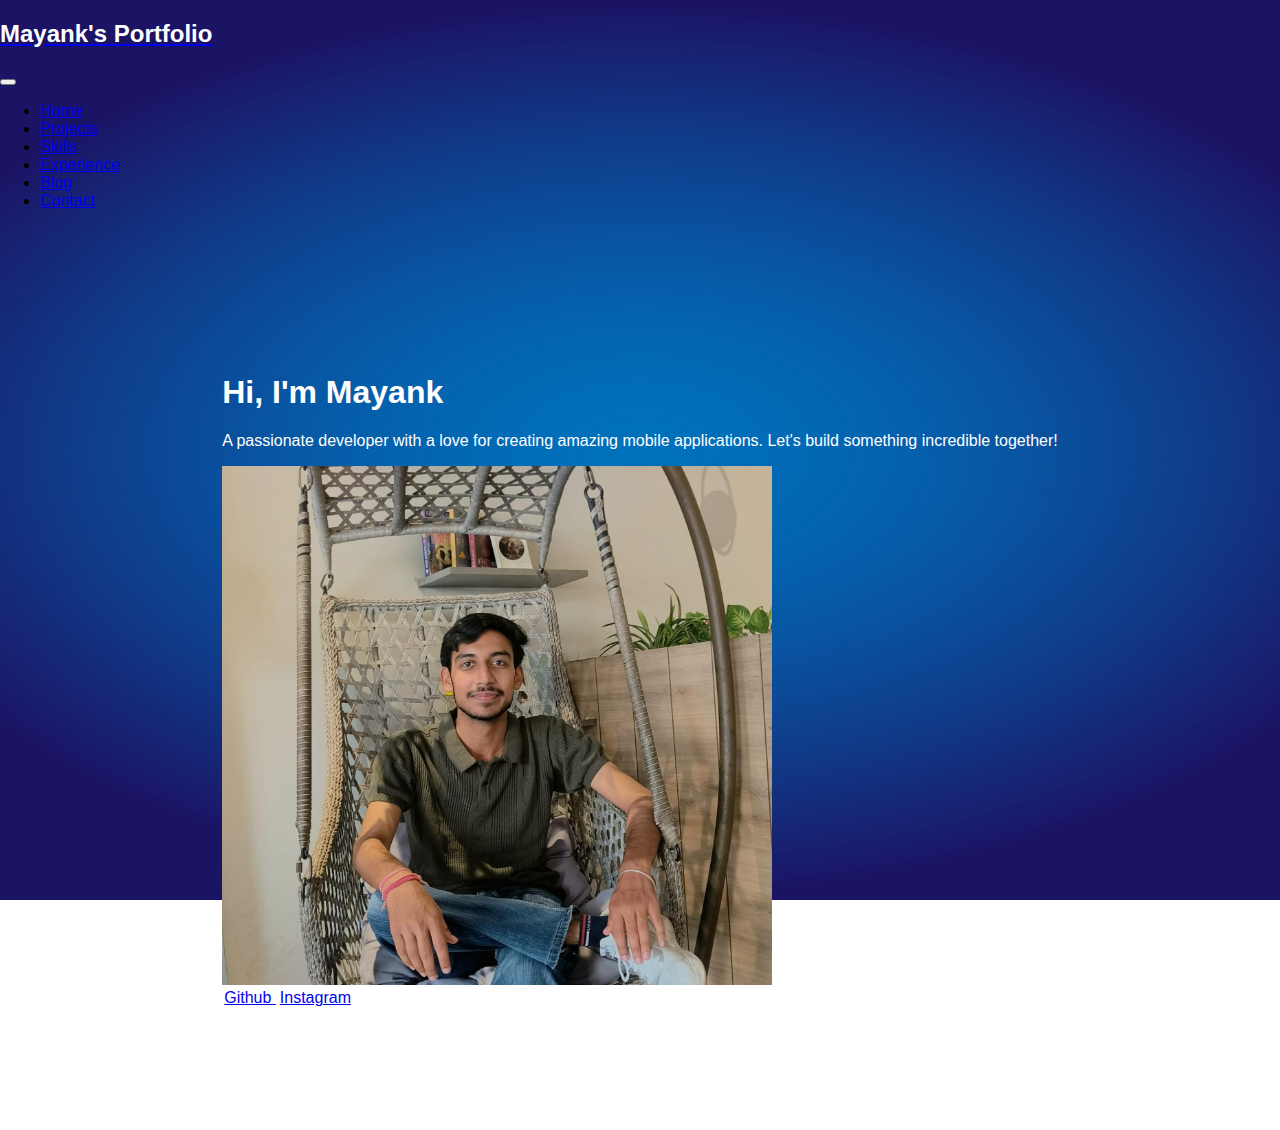
<file: index.html>
<!DOCTYPE html>
<html lang="en">
  <head>
    <link
      href="https://cdn.jsdelivr.net/npm/bootstrap@5.2.3/dist/css/bootstrap.min.css"
      rel="stylesheet"
      integrity="sha384-rbsA2VBKQhggwzxH7pPCaAqO46MgnOM80zW1RWuH61DGLwZJEdK2Kadq2F9CUG65"
      crossorigin="anonymous"
    />
    <script
      src="https://cdn.jsdelivr.net/npm/bootstrap@5.2.3/dist/js/bootstrap.bundle.min.js"
      integrity="sha384-kenU1KFdBIe4zVF0s0G1M5b4hcpxyD9F7jL+jjXkk+Q2h455rYXK/7HAuoJl+0I4"
      crossorigin="anonymous"
    ></script>
    <link href="styles.css" rel="stylesheet" />
    <title>My Webpage</title>
  </head>

  <body>
    <!-- Navbar -->
    <nav
      class="navbar navbar-expand-lg navbar-light bg-light fixed-top m-4 bg-transparent"
    >
      <a class="navbar-brand text-white" href="index.html">
        <h2 class="text-white">Mayank's Portfolio</h2></a
      >
      <button
        class="navbar-toggler"
        type="button"
        data-bs-toggle="collapse"
        data-bs-target="#navbarNav"
        aria-controls="navbarNav"
        aria-expanded="false"
        aria-label="Toggle navigation"
      >
        <span class="navbar-toggler-icon"></span>
      </button>
      <div class="collapse navbar-collapse" id="navbarNav">
        <ul class="navbar-nav ms-auto">
          <li class="nav-item h4">
            <a class="nav-link text-white fs-5" href="index.html">Home</a>
          </li>
          <li class="nav-item h4">
            <a class="nav-link text-white fs-5" href="projects.html">Projects</a>
          </li>
          <li class="nav-item h4">
            <a class="nav-link text-white fs-5" href="skills.html">Skills</a>
          </li>
          <li class="nav-item h4">
            <a class="nav-link text-white fs-5" href="experience.html">Experience</a>
          </li>
          <li class="nav-item h4">
            <a class="nav-link text-white fs-5" href="blogs.html">Blog</a>
          </li>
          <li class="nav-item h4">
            <a class="nav-link text-white fs-5" href="contact.html">Contact</a>
          </li>
        </ul>
      </div>
    </nav>

    <!-- Full-Screen Section -->
    <header
      class="hero d-flex align-items-center justify-content-md-between flex-grow-1"
    >
      <div class="container text-center">
        <div class="row g-48">
          <div class="col-md-5 my-auto text-white">
            <!-- Added mb-4 for small screens -->
            <h1 class="text-white">Hi, I'm Mayank</h1>
            <p>
              A passionate developer with a love for creating amazing mobile
              applications. Let's build something incredible together!
            </p>
          </div>
          <div class="col-md-7 mt-4 mt-md-0">
            <!-- Added mt-4 for gap -->
            <img
              src="assets/images/mayank.jpeg"
              class="img-fluid rounded-circle"
              alt="Profile Picture"
              width="550"
            />
          </div>
        </div>

        <!-- Buttons -->
        <div class="mt-5">
          <a
            href="https://github.com/mayank0304"
            target="_blank"
            class="btn custom-button btn-outline-light me-5"
            style="
              border: 2px solid white;
              background-color: transparent;
              width: 150px;
            "
          >
            Github
          </a>
          <a
            href="https://instagram.com/_mayank0304"
            target="_blank"
            class="btn custom-button btn-outline-light"
            style="
              border: 2px solid white;
              background-color: transparent;
              width: 150px;
            "
          >
            Instagram
          </a>
        </div>
      </div>
    </header>

    <script
      src="https://cdn.jsdelivr.net/npm/bootstrap@5.2.3/dist/js/bootstrap.bundle.min.js"
      integrity="sha384-kenU1KFdBIe4zVF0s0G1M5b4hcpxyD9F7jL+jjXkk+Q2h455rYXK/7HAuoJl+0I4"
      crossorigin="anonymous"
    ></script>
  </body>
</html>
</file>
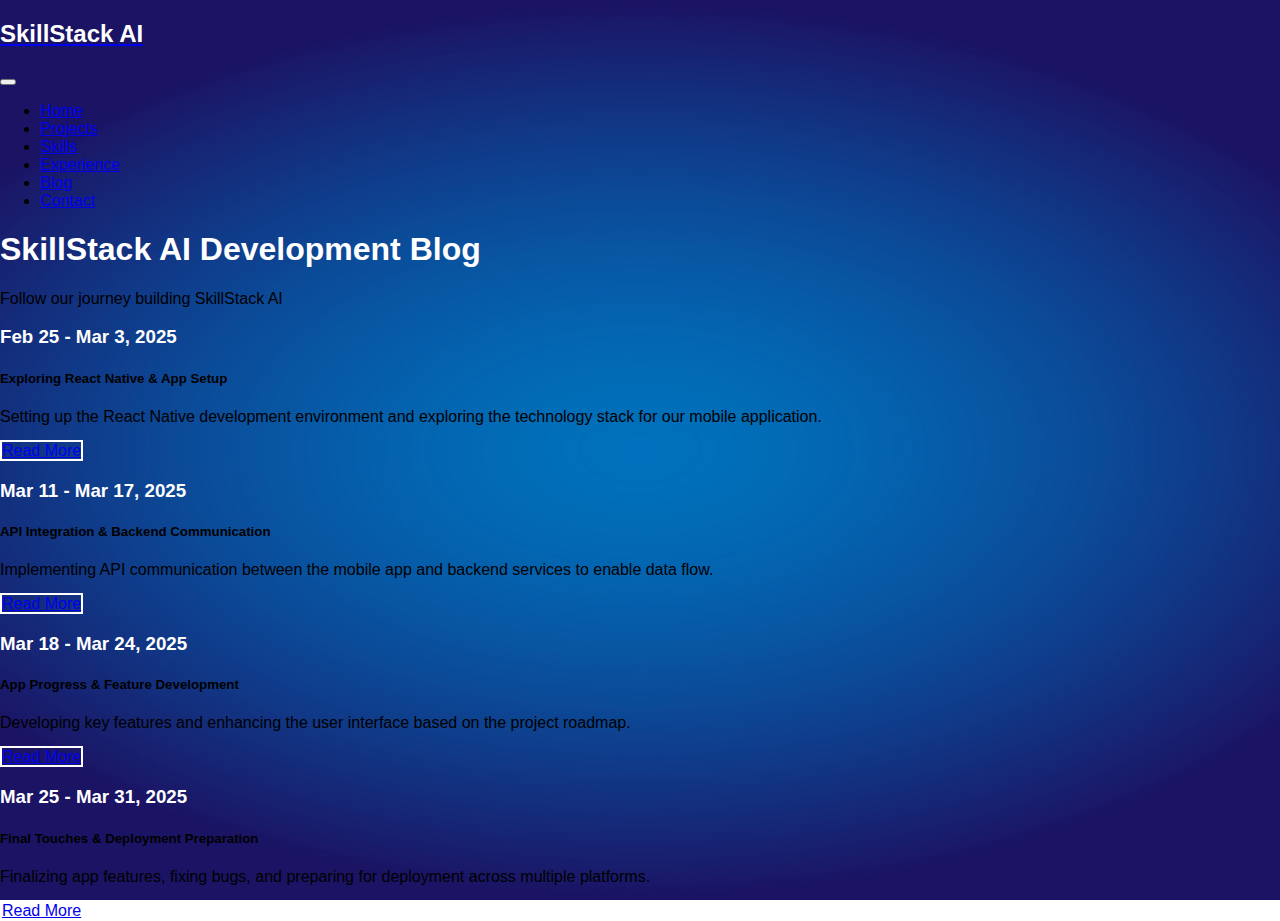
<file: blogs.html>
<!DOCTYPE html>
<html lang="en">
  <head>
    <link
      href="https://cdn.jsdelivr.net/npm/bootstrap@5.2.3/dist/css/bootstrap.min.css"
      rel="stylesheet"
      integrity="sha384-rbsA2VBKQhggwzxH7pPCaAqO46MgnOM80zW1RWuH61DGLwZJEdK2Kadq2F9CUG65"
      crossorigin="anonymous"
    />
    <script
      src="https://cdn.jsdelivr.net/npm/bootstrap@5.2.3/dist/js/bootstrap.bundle.min.js"
      integrity="sha384-kenU1KFdBIe4zVF0s0G1M5b4hcpxyD9F7jL+jjXkk+Q2h455rYXK/7HAuoJl+0I4"
      crossorigin="anonymous"
    ></script>
    <link href="styles.css" rel="stylesheet" />
    <title>SkillStack AI Blog</title>
  </head>

  <body>
    <!-- Navbar -->
    <nav
      class="navbar navbar-expand-lg navbar-light bg-light fixed-top m-4 bg-transparent"
    >
      <a class="navbar-brand text-white" href="index.html">
        <h2 class="text-white">SkillStack AI</h2></a
      >
      <button
        class="navbar-toggler"
        type="button"
        data-bs-toggle="collapse"
        data-bs-target="#navbarNav"
        aria-controls="navbarNav"
        aria-expanded="false"
        aria-label="Toggle navigation"
      >
        <span class="navbar-toggler-icon"></span>
      </button>
      <div class="collapse navbar-collapse" id="navbarNav">
        <ul class="navbar-nav ms-auto">
          <li class="nav-item h4">
            <a class="nav-link text-white fs-5" href="index.html">Home</a>
          </li>
          <li class="nav-item h4">
            <a class="nav-link text-white fs-5" href="projects.html">Projects</a>
          </li>
          <li class="nav-item h4">
            <a class="nav-link text-white fs-5" href="skills.html">Skills</a>
          </li>
          <li class="nav-item h4">
            <a class="nav-link text-white fs-5" href="experience.html">Experience</a>
          </li>
          <li class="nav-item h4">
            <a class="nav-link text-white fs-5" href="blogs.html">Blog</a>
          </li>
          <li class="nav-item h4">
            <a class="nav-link text-white fs-5" href="contact.html">Contact</a>
          </li>
        </ul>
      </div>
    </nav>

    <!-- Blog Listing Section -->
    <section class="container py-5 mt-5">
      <div class="row justify-content-center">
        <div class="col-lg-10">
          <div class="text-center mb-5">
            <h1 class="text-white display-4 fw-bold">SkillStack AI Development Blog</h1>
            <p class="text-white lead">Follow our journey building SkillStack AI</p>
          </div>
          
          <div class="row">
            <!-- Week 1 Blog Card -->
            <div class="col-md-6 mb-4">
              <div class="card h-100 bg-transparent border-white">
                <div class="card-body text-white">
                  <h3 class="card-title">Feb 25 - Mar 3, 2025</h3>
                  <h5 class="text-white-50">Exploring React Native & App Setup</h5>
                  <p class="card-text">
                    Setting up the React Native development environment and exploring the technology stack for our mobile application.
                  </p>
                  <a href="blogs/blog1.html" class="btn custom-button btn-outline-light" style="border: 2px solid white; background-color: transparent;">
                    Read More
                  </a>
                </div>
              </div>
            </div>

            <!-- Week 2 Blog Card -->
            <div class="col-md-6 mb-4">
              <div class="card h-100 bg-transparent border-white">
                <div class="card-body text-white">
                  <h3 class="card-title">Mar 11 - Mar 17, 2025</h3>
                  <h5 class="text-white-50">API Integration & Backend Communication</h5>
                  <p class="card-text">
                    Implementing API communication between the mobile app and backend services to enable data flow.
                  </p>
                  <a href="blogs/blog2.html" class="btn custom-button btn-outline-light" style="border: 2px solid white; background-color: transparent;">
                    Read More
                  </a>
                </div>
              </div>
            </div>
            
            <!-- Week 3 Blog Card -->
            <div class="col-md-6 mb-4">
              <div class="card h-100 bg-transparent border-white">
                <div class="card-body text-white">
                  <h3 class="card-title">Mar 18 - Mar 24, 2025</h3>
                  <h5 class="text-white-50">App Progress & Feature Development</h5>
                  <p class="card-text">
                    Developing key features and enhancing the user interface based on the project roadmap.
                  </p>
                  <a href="blogs/blog3.html" class="btn custom-button btn-outline-light" style="border: 2px solid white; background-color: transparent;">
                    Read More
                  </a>
                </div>
              </div>
            </div>
            
            <!-- Week 4 Blog Card -->
            <div class="col-md-6 mb-4">
              <div class="card h-100 bg-transparent border-white">
                <div class="card-body text-white">
                  <h3 class="card-title">Mar 25 - Mar 31, 2025</h3>
                  <h5 class="text-white-50">Final Touches & Deployment Preparation</h5>
                  <p class="card-text">
                    Finalizing app features, fixing bugs, and preparing for deployment across multiple platforms.
                  </p>
                  <a href="blogs/blog4.html" class="btn custom-button btn-outline-light" style="border: 2px solid white; background-color: transparent;">
                    Read More
                  </a>
                </div>
              </div>
            </div>
          </div>
        </div>
      </div>
    </section>

    <script
      src="https://cdn.jsdelivr.net/npm/bootstrap@5.2.3/dist/js/bootstrap.bundle.min.js"
      integrity="sha384-kenU1KFdBIe4zVF0s0G1M5b4hcpxyD9F7jL+jjXkk+Q2h455rYXK/7HAuoJl+0I4"
      crossorigin="anonymous"
    ></script>
  </body>
</html>
</file>
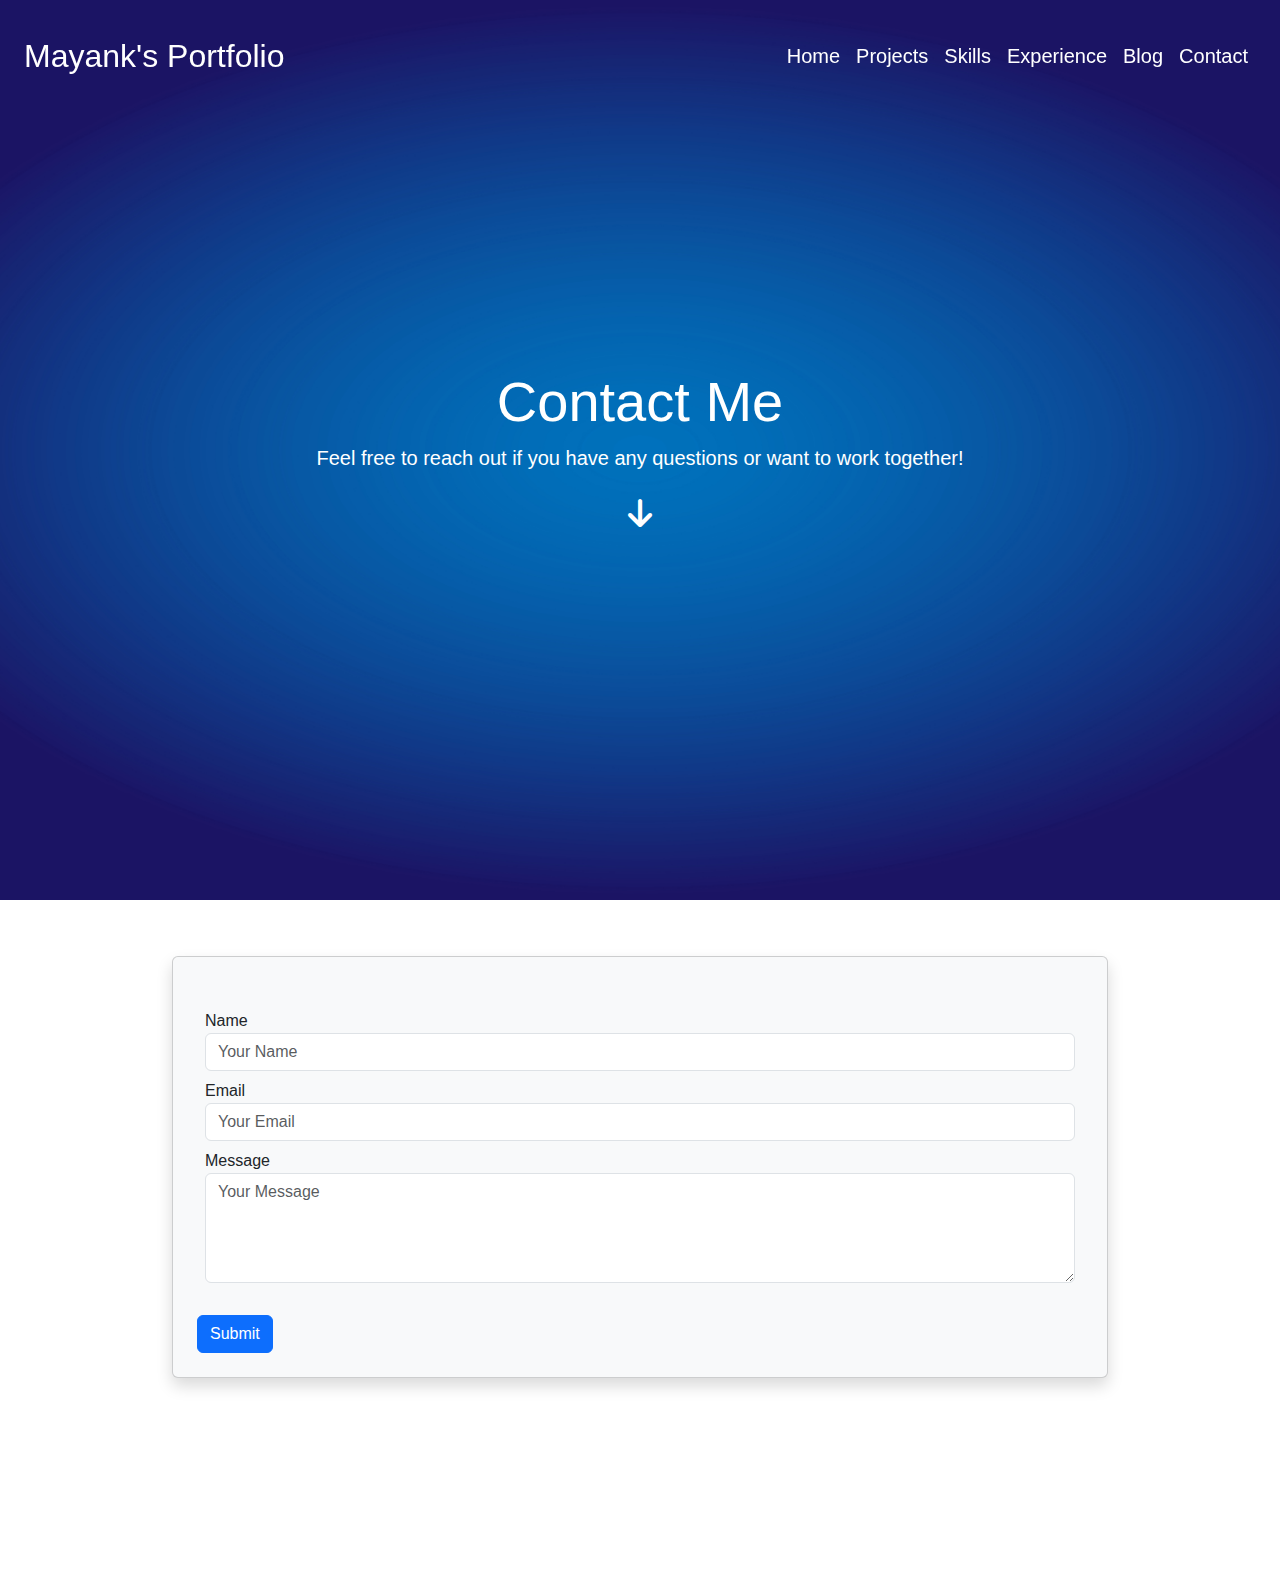
<file: contact.html>
<!DOCTYPE html>
<html lang="en">
  <head>
    <meta charset="UTF-8" />
    <meta name="viewport" content="width=device-width, initial-scale=1.0" />
    <title>Portfolio - Contact</title>
    <link
    rel="stylesheet"
    href="https://cdn.jsdelivr.net/npm/bootstrap@5.3.0/dist/css/bootstrap.min.css"
  />
    <!-- Add Font Awesome -->
    <link
    rel="stylesheet"
    href="https://cdnjs.cloudflare.com/ajax/libs/font-awesome/6.0.0-beta3/css/all.min.css"
  />

    <link href="styles.css" rel="stylesheet" />
  </head>
  <body>
    <!-- Navbar -->
  <nav class="navbar navbar-expand-lg navbar-light bg-light fixed-top m-4 bg-transparent">
    <a class="navbar-brand text-white" href="index.html">
      <h2 class="text-white">Mayank's Portfolio</h2>
    </a>
    <button
      class="navbar-toggler"
      type="button"
      data-bs-toggle="collapse"
      data-bs-target="#navbarNav"
      aria-controls="navbarNav"
      aria-expanded="false"
      aria-label="Toggle navigation"
    >
      <span class="navbar-toggler-icon"></span>
    </button>
    <div class="collapse navbar-collapse" id="navbarNav">
      <ul class="navbar-nav ms-auto">
        <li class="nav-item h4">
          <a class="nav-link text-white fs-5" href="index.html">Home</a>
        </li>
        <li class="nav-item h4">
          <a class="nav-link text-white fs-5" href="projects.html">Projects</a>
        </li>
        <li class="nav-item h4">
          <a class="nav-link text-white fs-5" href="skills.html">Skills</a>
        </li>
        <li class="nav-item h4">
          <a class="nav-link text-white fs-5" href="experience.html">Experience</a>
        </li>
        <li class="nav-item h4">
          <a class="nav-link text-white fs-5" href="blogs.html">Blog</a>
        </li>
        <li class="nav-item h4">
          <a class="nav-link text-white fs-5" href="contact.html">Contact</a>
        </li>
      </ul>
    </div>
  </nav>

    <!-- Updated Hero Section with Arrow -->
    <header class="hero d-flex align-items-center justify-content-center py-5">
      <div class="container text-center" onclick="scrollToBottom()">
        <h2 class="text-white display-4">Contact Me</h2>
        <p class="text-white lead">
          Feel free to reach out if you have any questions or want to work
          together!
        </p>
        <!-- Downward Arrow Icon -->
        <div class="down-arrow mt-4">
          <i class="fas fa-arrow-down text-white"></i>
        </div>
      </div>
    </header>

    <!-- Contact Form -->
    <div class="container con mt-2 py-5">
      <div class="card p-4 bg-light shadow">
        <form>
          <div class="form-group m-2">
            <label for="name">Name</label>
            <input
              type="text"
              class="form-control"
              id="name"
              placeholder="Your Name"
              required
            />
          </div>
          <div class="form-group m-2 ">
            <label for="email">Email</label>
            <input
              type="email"
              class="form-control"
              id="email"
              placeholder="Your Email"
              required
            />
          </div>
          <div class="form-group m-2">
            <label for="message">Message</label>
            <textarea
              class="form-control"
              id="message"
              rows="4"
              placeholder="Your Message"
              required
            ></textarea>
          </div>
          <button type="submit" class="btn btn-primary btn-block mt-4">
            Submit
          </button>
        </form>
      </div>
    </div>

    <script>
      function scrollToBottom() {
        window.scrollTo({
          top: document.body.scrollHeight,
          behavior: "smooth", // Enables smooth scrolling
        });
      }
    </script>
  </body>
</html>
</file>
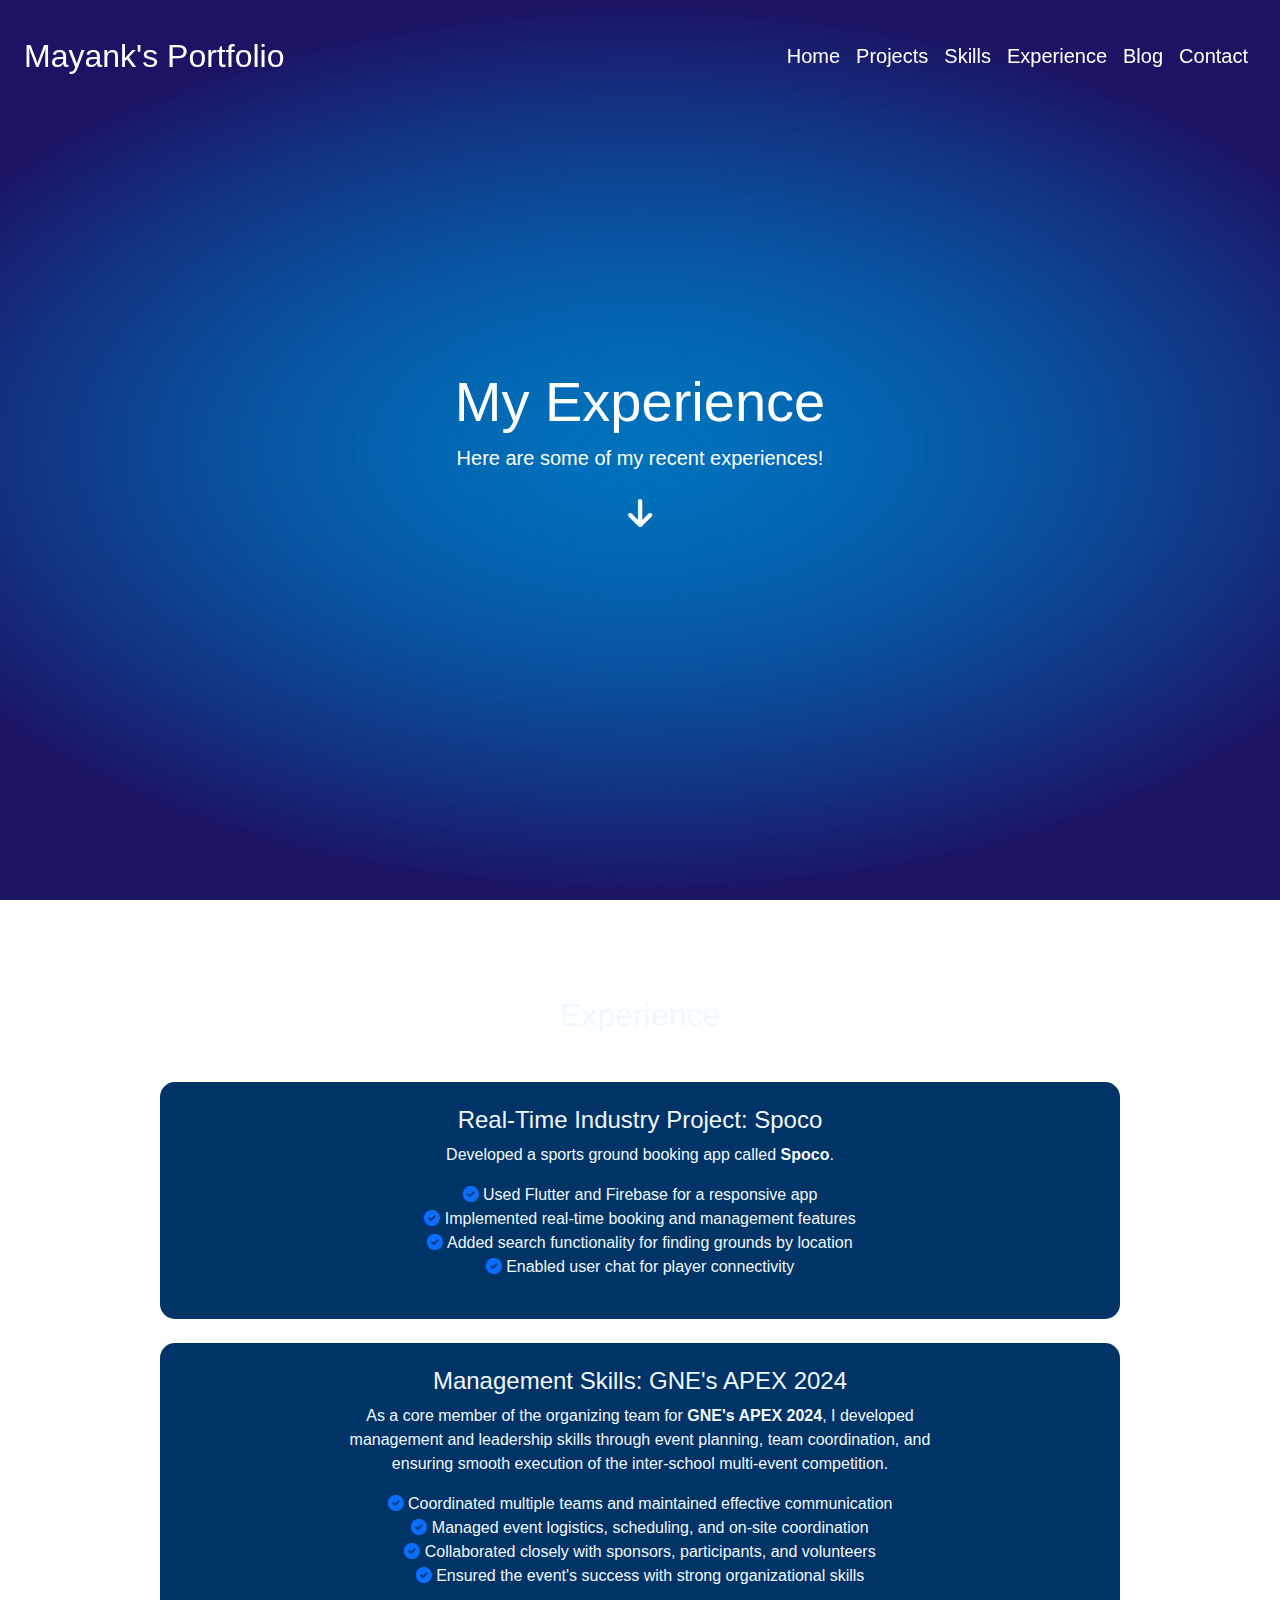
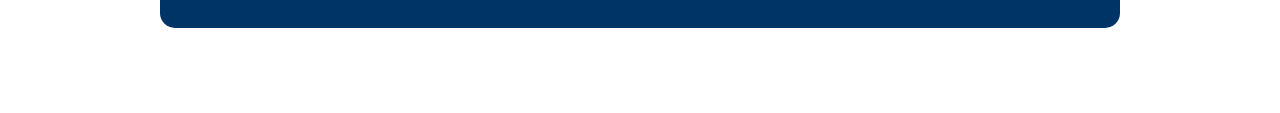
<file: experience.html>
<!DOCTYPE html>
<html lang="en">

<head>
    <meta charset="UTF-8" />
    <meta name="viewport" content="width=device-width, initial-scale=1.0" />
    <title>Portfolio - Experience</title>
    <link rel="stylesheet" href="https://cdn.jsdelivr.net/npm/bootstrap@5.3.0/dist/css/bootstrap.min.css" />
    <link rel="stylesheet" href="https://cdnjs.cloudflare.com/ajax/libs/font-awesome/6.0.0-beta3/css/all.min.css" />
    <link href="styles.css" rel="stylesheet" />
</head>

<body>
    <!-- Navbar -->
    <nav class="navbar navbar-expand-lg navbar-light bg-light fixed-top m-4 bg-transparent">
        <a class="navbar-brand text-white" href="index.html">
            <h2 class="text-white">Mayank's Portfolio</h2>
        </a>
        <button class="navbar-toggler" type="button" data-bs-toggle="collapse" data-bs-target="#navbarNav"
            aria-controls="navbarNav" aria-expanded="false" aria-label="Toggle navigation">
            <span class="navbar-toggler-icon"></span>
        </button>
        <div class="collapse navbar-collapse" id="navbarNav">
            <ul class="navbar-nav ms-auto">
                <li class="nav-item h4">
                    <a class="nav-link text-white fs-5" href="index.html">Home</a>
                  </li>
                  <li class="nav-item h4">
                    <a class="nav-link text-white fs-5" href="projects.html">Projects</a>
                  </li>
                  <li class="nav-item h4">
                    <a class="nav-link text-white fs-5" href="skills.html">Skills</a>
                  </li>
                  <li class="nav-item h4">
                    <a class="nav-link text-white fs-5" href="experience.html">Experience</a>
                  </li>
                  <li class="nav-item h4">
                    <a class="nav-link text-white fs-5" href="blogs.html">Blog</a>
                  </li>
                  <li class="nav-item h4">
                    <a class="nav-link text-white fs-5" href="contact.html">Contact</a>
                  </li>
            </ul>
        </div>
    </nav>
 <!-- Hero Section with Arrow -->
 <header class="hero d-flex align-items-center justify-content-center py-5">
    <div class="container text-center" onclick="scrollToBottom()">
      <h2 class="text-white display-4">My Experience</h2>
      <p class="text-white lead">Here are some of my recent experiences!</p>
      <div class="down-arrow mt-4">
        <i class="fas fa-arrow-down text-white"></i>
      </div>
    </div>
  </header>
<!-- Experience Section -->
<section id="experience" class="experience py-5 mt-5">
    <div class="container">
        <h2 class="text-center mb-5" style="color: #f0f8ff;">Experience</h2>
        <div>
        <!-- Real-Time Industry Project - Spoco -->
        <div class="row mb-4 p-4 justify-content-center" style="background-color: #003366; color: #f0f8ff; border-radius: 15px;">
            <div class="col-md-8">
                <h4 class="text-center" style="color: #f0f8ff;">Real-Time Industry Project: Spoco</h4>
                <p class="text-center" style="color: #f0f8ff;">Developed a sports ground booking app called
                    <strong>Spoco</strong>.</p>
                <ul class="list-unstyled text-center" style="color: #f0f8ff;">
                    <li><i class="fas fa-check-circle text-primary"></i> Used Flutter and Firebase for a responsive app
                    </li>
                    <li><i class="fas fa-check-circle text-primary"></i> Implemented real-time booking and management
                        features</li>
                    <li><i class="fas fa-check-circle text-primary"></i> Added search functionality for finding grounds
                        by location</li>
                    <li><i class="fas fa-check-circle text-primary"></i> Enabled user chat for player connectivity</li>
                </ul>
            </div>
        </div>

        <!-- Management Skills for GNE's APEX 2024 -->
        <div class="row mb-4 p-4 justify-content-center" style="background-color: #003366; color: #f0f8ff; border-radius: 15px;">
            <div class="col-md-8">
                <h4 class="text-center" style="color: #f0f8ff;">Management Skills: GNE's APEX 2024</h4>
                <p class="text-center" style="color: #f0f8ff;">As a core member of the organizing team for <strong>GNE's
                        APEX 2024</strong>, I developed management and leadership skills through event planning, team
                    coordination, and ensuring smooth execution of the inter-school multi-event competition.</p>
                <ul class="list-unstyled text-center" style="color: #f0f8ff;">
                    <li><i class="fas fa-check-circle text-primary"></i> Coordinated multiple teams and maintained
                        effective communication</li>
                    <li><i class="fas fa-check-circle text-primary"></i> Managed event logistics, scheduling, and
                        on-site coordination</li>
                    <li><i class="fas fa-check-circle text-primary"></i> Collaborated closely with sponsors,
                        participants, and volunteers</li>
                    <li><i class="fas fa-check-circle text-primary"></i> Ensured the event's success with strong
                        organizational skills</li>
                </ul>
            </div>
        </div>
    </div>
    </div>
</section>
<script src="https://cdn.jsdelivr.net/npm/bootstrap@5.3.0/dist/js/bootstrap.bundle.min.js"></script>
  <script>
    function scrollToBottom() {
      window.scrollTo({
        top: document.body.scrollHeight,
        behavior: "smooth",
      });
    }
  </script>

</body>
</html>
</file>
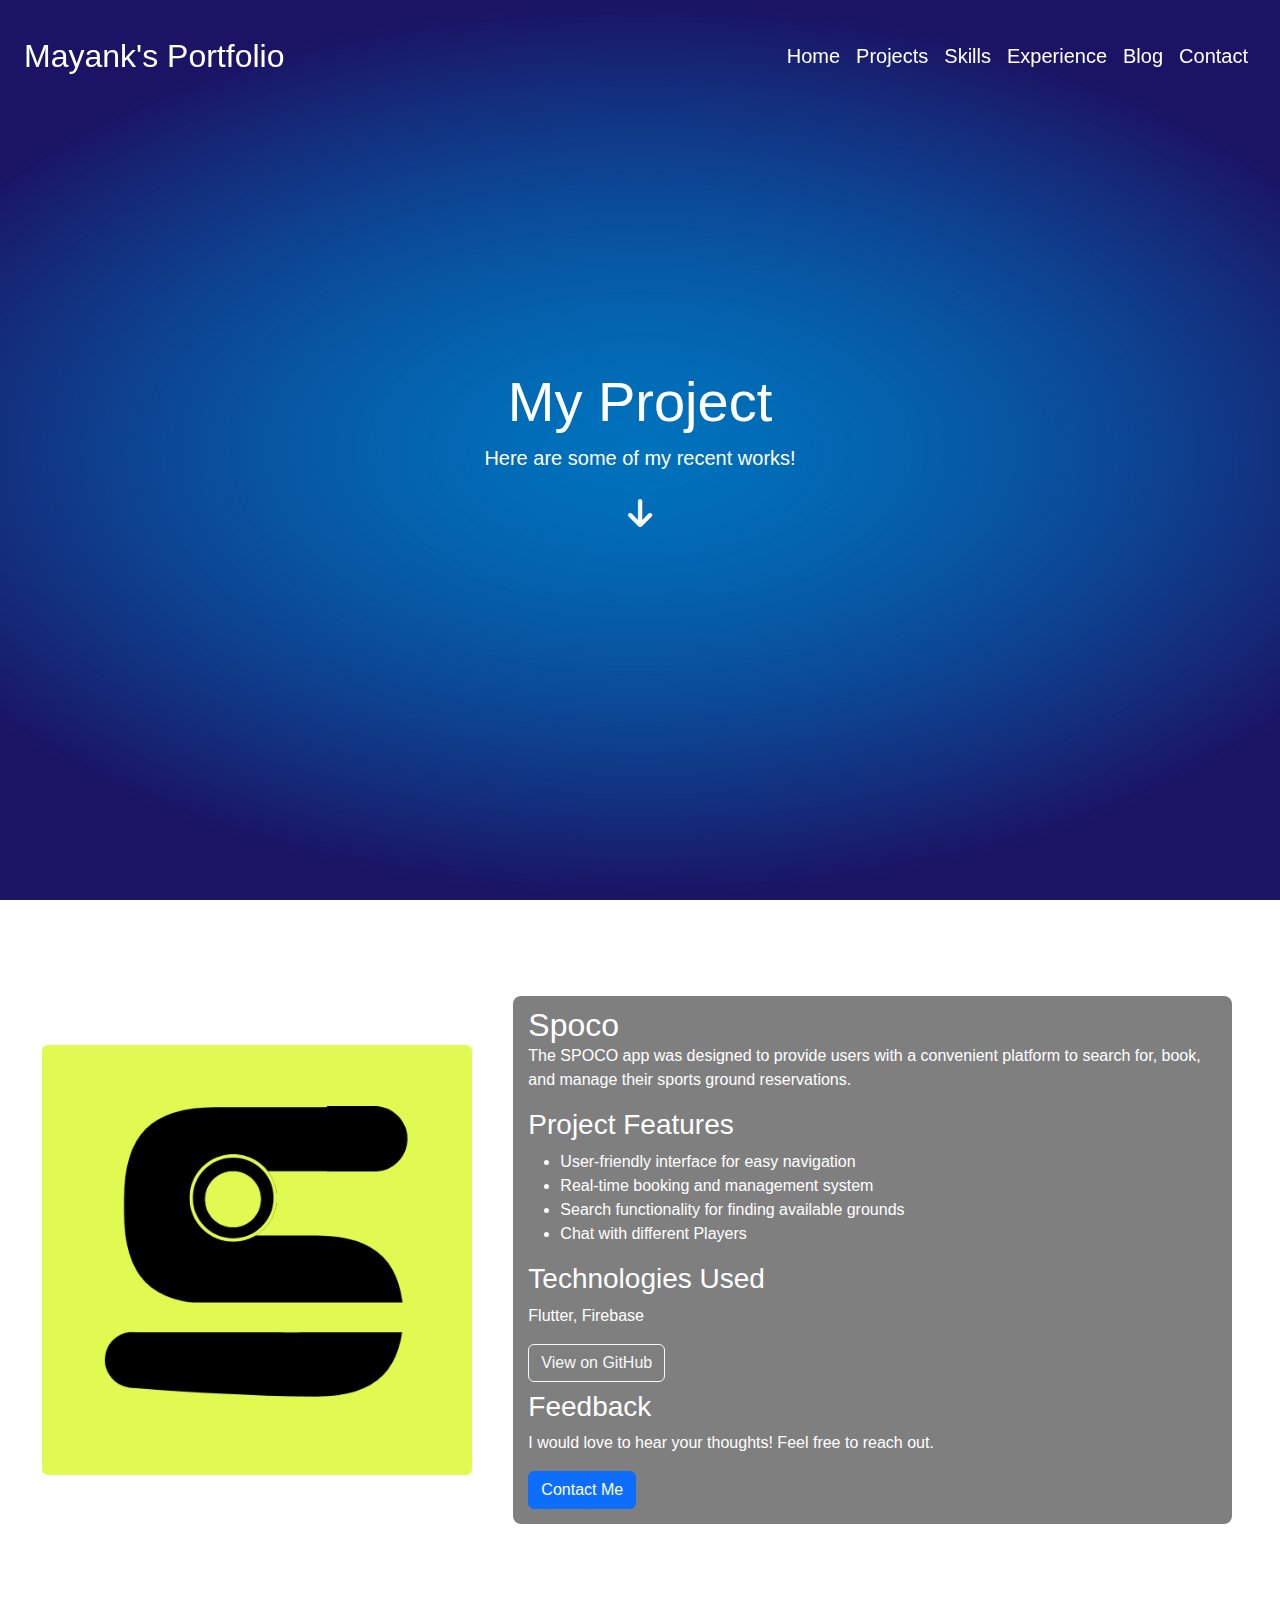
<file: projects.html>
<!DOCTYPE html>
<html lang="en">
<head>
  <meta charset="UTF-8" />
  <meta name="viewport" content="width=device-width, initial-scale=1.0" />
  <title>Portfolio - Projects</title>
  <link
    rel="stylesheet"
    href="https://cdn.jsdelivr.net/npm/bootstrap@5.3.0/dist/css/bootstrap.min.css"
  />
  <link href="styles.css" rel="stylesheet" />
  <link
    rel="stylesheet"
    href="https://cdnjs.cloudflare.com/ajax/libs/font-awesome/6.0.0-beta3/css/all.min.css"
  />
</head>
<body class="d-flex flex-column min-vh-100">

  <!-- Navbar -->
  <nav class="navbar navbar-expand-lg navbar-light bg-light fixed-top m-4 bg-transparent">
    <a class="navbar-brand text-white" href="index.html">
      <h2 class="text-white">Mayank's Portfolio</h2>
    </a>
    <button
      class="navbar-toggler"
      type="button"
      data-bs-toggle="collapse"
      data-bs-target="#navbarNav"
      aria-controls="navbarNav"
      aria-expanded="false"
      aria-label="Toggle navigation"
    >
      <span class="navbar-toggler-icon"></span>
    </button>
    <div class="collapse navbar-collapse" id="navbarNav">
      <ul class="navbar-nav ms-auto">
        <li class="nav-item h4">
          <a class="nav-link text-white fs-5" href="index.html">Home</a>
        </li>
        <li class="nav-item h4">
          <a class="nav-link text-white fs-5" href="projects.html">Projects</a>
        </li>
        <li class="nav-item h4">
          <a class="nav-link text-white fs-5" href="skills.html">Skills</a>
        </li>
        <li class="nav-item h4">
          <a class="nav-link text-white fs-5" href="experience.html">Experience</a>
        </li>
        <li class="nav-item h4">
          <a class="nav-link text-white fs-5" href="blogs.html">Blog</a>
        </li>
        <li class="nav-item h4">
          <a class="nav-link text-white fs-5" href="contact.html">Contact</a>
        </li>
      </ul>
    </div>
  </nav>

  <!-- Hero Section with Arrow -->
  <header class="hero d-flex align-items-center justify-content-center py-5">
    <div class="container text-center" onclick="scrollToBottom()">
      <h2 class="text-white display-4">My Project</h2>
      <p class="text-white lead">Here are some of my recent works!</p>
      <div class="down-arrow mt-4">
        <i class="fas fa-arrow-down text-white"></i>
      </div>
    </div>
  </header>

  <!-- Projects Section -->
<section class="projects py-5 mt-5 me-5">
  <div class="container-fluid">
    <div class="row justify-content-around">
      <!-- Project Image on the Left -->
      <div class="col-md-5 d-flex justify-content-center align-items-center p-0">
        <img src="assets/images/project1.png" class="img-fluid rounded" alt="Project 1" height="430" width="430"/>
      </div>

      <!-- Project Description on the Right -->
      <div class="col-md-7 d-flex justify-content-center align-items-center p-0">
        <div class="card-body" style="padding-top: 10px; margin: 0;">
          <h2 class="card-title text-white">Spoco</h2>
          <p class="card-text text-white">The SPOCO app was designed to provide users with a convenient platform to search for, book, and manage their sports ground reservations.</p>

          <div class="mt-2">
            <h3 class="text-white">Project Features</h3>
            <ul class="text-white">
              <li>User-friendly interface for easy navigation</li>
              <li>Real-time booking and management system</li>
              <li>Search functionality for finding available grounds</li>
              <li>Chat with different Players</li>
            </ul>
          </div>

          <div class="mt-2">
            <h3 class="text-white">Technologies Used</h3>
            <p class="text-white">Flutter, Firebase</p>
          </div>

          <div class="mt-2">
            <a href="https://github.com/mayank0304" class="btn btn-outline-light" target="_blank">View on GitHub</a>
          </div>

          <div class="mt-2">
            <h3 class="text-white">Feedback</h3>
            <p class="text-white">I would love to hear your thoughts! Feel free to reach out.</p>
            <a href="contact.html" class="btn btn-primary">Contact Me</a>
          </div>
        </div>
      </div>
    </div>
  </div>
</section>

  


  <script src="https://cdn.jsdelivr.net/npm/bootstrap@5.3.0/dist/js/bootstrap.bundle.min.js"></script>
  <script>
    function scrollToBottom() {
      window.scrollTo({
        top: document.body.scrollHeight,
        behavior: "smooth",
      });
    }
  </script>
</body>
</html>
</file>
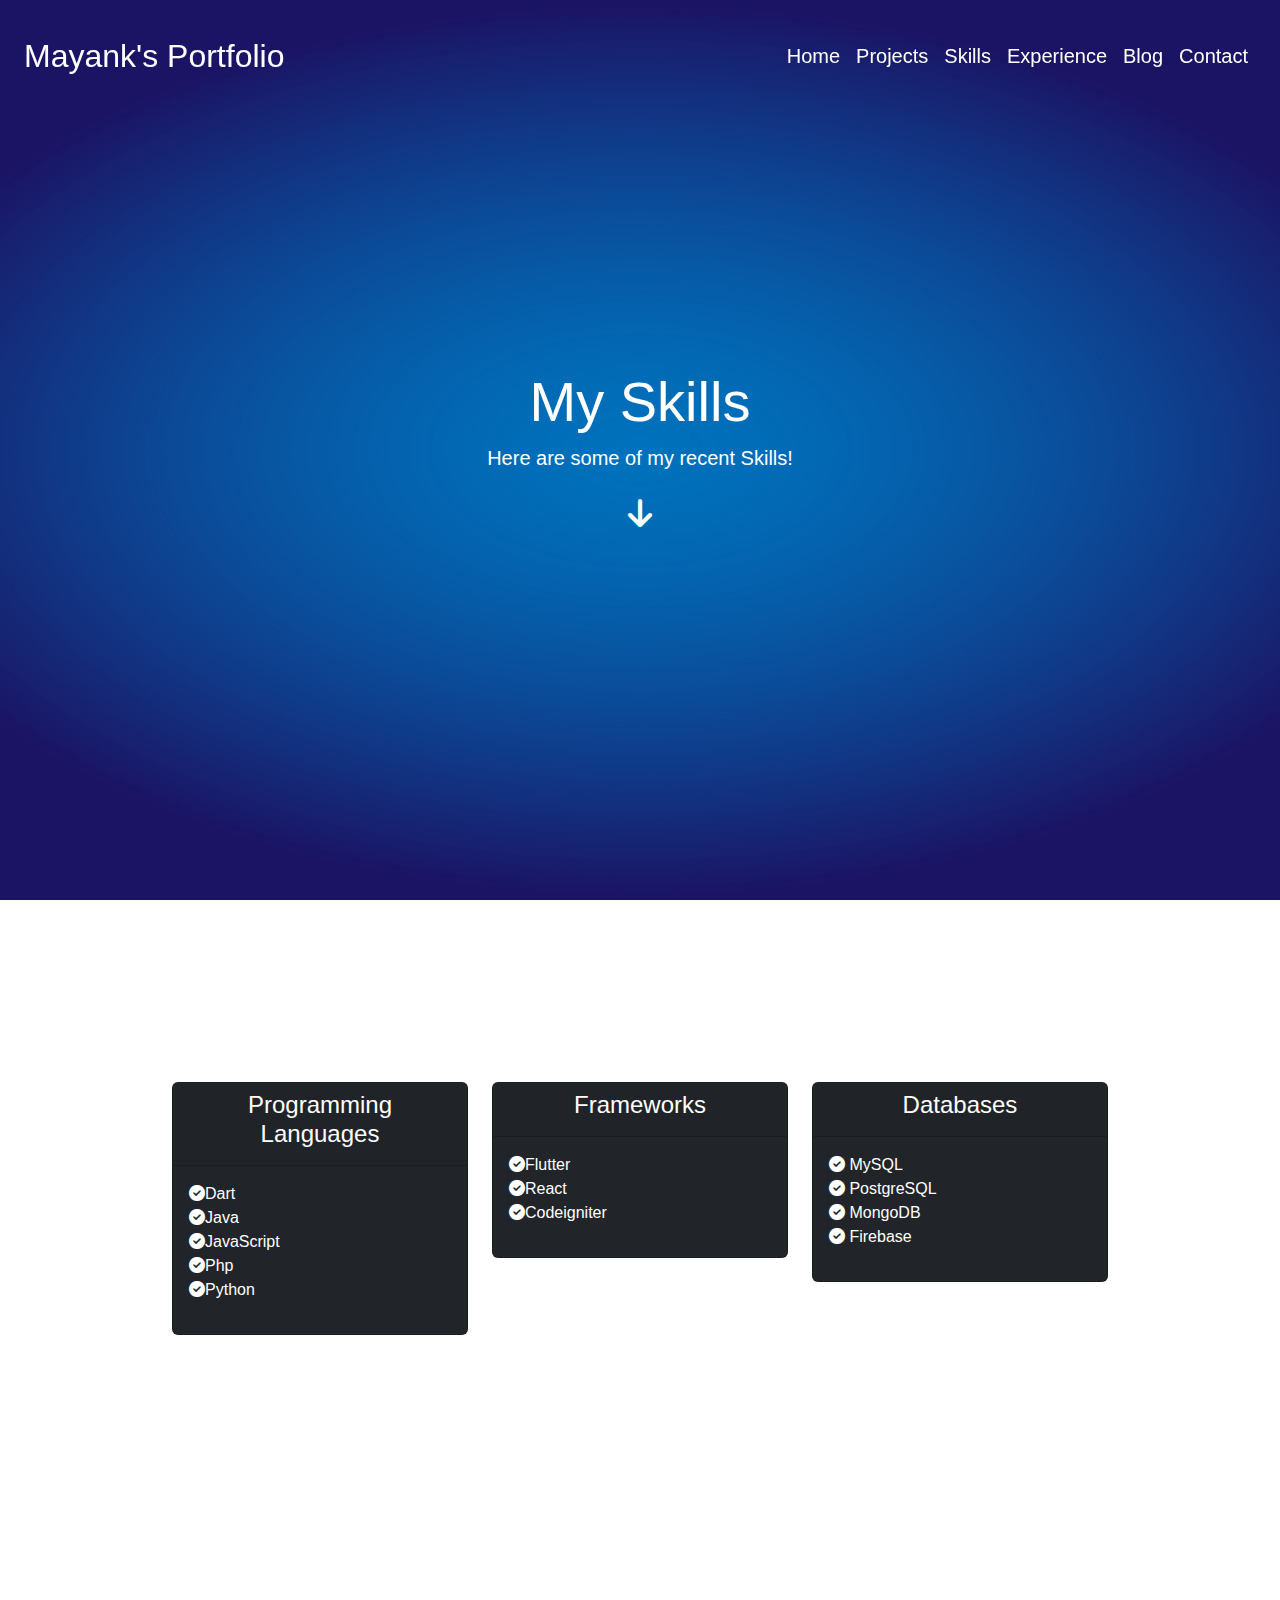
<file: skills.html>
<!DOCTYPE html>
<html lang="en">

<head>
    <meta charset="UTF-8" />
    <meta name="viewport" content="width=device-width, initial-scale=1.0" />
    <title>Portfolio - Skill Set</title>
    <link rel="stylesheet" href="https://cdn.jsdelivr.net/npm/bootstrap@5.3.0/dist/css/bootstrap.min.css" />
    <link rel="stylesheet" href="https://cdnjs.cloudflare.com/ajax/libs/font-awesome/6.0.0-beta3/css/all.min.css" />
    <link href="styles.css" rel="stylesheet" />
</head>

<body>
    <!-- Navbar -->
    <nav class="navbar navbar-expand-lg navbar-light bg-light fixed-top m-4 bg-transparent">
        <a class="navbar-brand text-white" href="index.html">
            <h2 class="text-white">Mayank's Portfolio</h2>
        </a>
        <button class="navbar-toggler" type="button" data-bs-toggle="collapse" data-bs-target="#navbarNav"
            aria-controls="navbarNav" aria-expanded="false" aria-label="Toggle navigation">
            <span class="navbar-toggler-icon"></span>
        </button>
        <div class="collapse navbar-collapse" id="navbarNav">
            <ul class="navbar-nav ms-auto">
                <li class="nav-item h4">
                    <a class="nav-link text-white fs-5" href="index.html">Home</a>
                  </li>
                  <li class="nav-item h4">
                    <a class="nav-link text-white fs-5" href="projects.html">Projects</a>
                  </li>
                  <li class="nav-item h4">
                    <a class="nav-link text-white fs-5" href="skills.html">Skills</a>
                  </li>
                  <li class="nav-item h4">
                    <a class="nav-link text-white fs-5" href="experience.html">Experience</a>
                  </li>
                  <li class="nav-item h4">
                    <a class="nav-link text-white fs-5" href="blogs.html">Blog</a>
                  </li>
                  <li class="nav-item h4">
                    <a class="nav-link text-white fs-5" href="contact.html">Contact</a>
                  </li>
            </ul>
        </div>
    </nav>

<!-- Hero Section with Arrow -->
<header class="hero d-flex align-items-center justify-content-center py-5">
    <div class="container text-center" onclick="scrollToBottom()">
      <h2 class="text-white display-4">My Skills</h2>
      <p class="text-white lead">Here are some of my recent Skills!</p>
      <div class="down-arrow mt-4">
        <i class="fas fa-arrow-down text-white"></i>
      </div>
    </div>
  </header>

    <!-- Skill Set Section -->
    <section id="skillset" class="skills py-5 mt-5">
        <div class="container">
            <h2 class="text-center text-white mb-5">Skill Set</h2>
            <div class="row justify-content-center">
                <div class="col-md-4 mb-4">
                    <div class="card bg-dark text-white">
                        <div class="card-header text-center">
                            <h4>Programming Languages</h4>
                        </div>
                        <div class="card-body">
                            <ul class="list-unstyled">
                                <li><i class="fas fa-check-circle"></i>Dart</li>
                                <li><i class="fas fa-check-circle"></i>Java</li>
                                <li><i class="fas fa-check-circle"></i>JavaScript</li>
                                <li><i class="fas fa-check-circle"></i>Php</li>
                                <li><i class="fas fa-check-circle"></i>Python</li>
                            </ul>
                        </div>
                    </div>
                </div>
                <div class="col-md-4 mb-4">
                    <div class="card bg-dark text-white">
                        <div class="card-header text-center">
                            <h4>Frameworks</h4>
                        </div>
                        <div class="card-body">
                            <ul class="list-unstyled">
                                <li><i class="fas fa-check-circle"></i>Flutter</li>
                                <li><i class="fas fa-check-circle"></i>React</li>
                                <li><i class="fas fa-check-circle"></i>Codeigniter</li>
                            </ul>
                        </div>
                    </div>
                </div>
                <div class="col-md-4 mb-4">
                    <div class="card bg-dark text-white">
                        <div class="card-header text-center">
                            <h4>Databases</h4>
                        </div>
                        <div class="card-body">
                            <ul class="list-unstyled">
                                <li><i class="fas fa-check-circle"></i> MySQL</li>
                                <li><i class="fas fa-check-circle"></i> PostgreSQL</li>
                                <li><i class="fas fa-check-circle"></i> MongoDB</li>
                                <li><i class="fas fa-check-circle"></i> Firebase</li>
                            </ul>
                        </div>
                    </div>
                </div>
            </div>
        </div>
    </section>
    <script src="https://cdn.jsdelivr.net/npm/bootstrap@5.3.0/dist/js/bootstrap.bundle.min.js"></script>
  <script>
    function scrollToBottom() {
      window.scrollTo({
        top: document.body.scrollHeight,
        behavior: "smooth",
      });
    }
  </script>

</body>

</html>
</file>
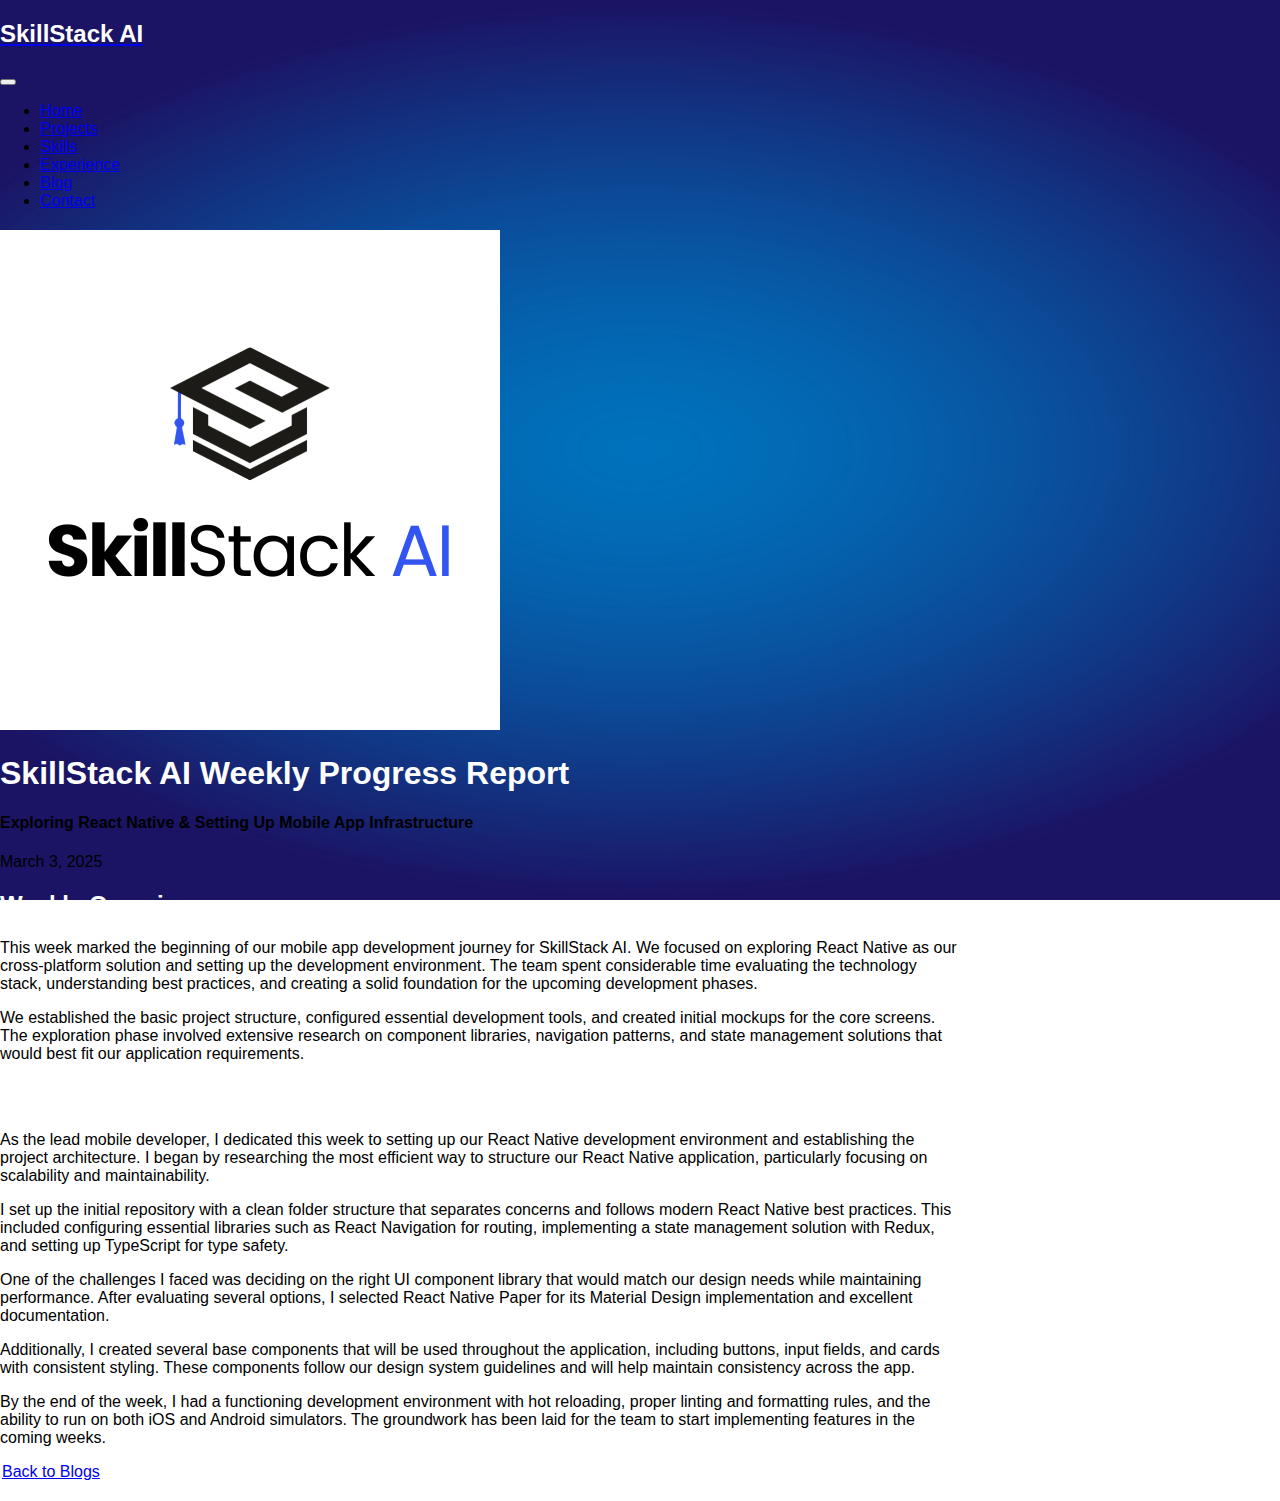
<file: blogs/blog1.html>
<!DOCTYPE html>
<html lang="en">
  <head>
    <link
      href="https://cdn.jsdelivr.net/npm/bootstrap@5.2.3/dist/css/bootstrap.min.css"
      rel="stylesheet"
      integrity="sha384-rbsA2VBKQhggwzxH7pPCaAqO46MgnOM80zW1RWuH61DGLwZJEdK2Kadq2F9CUG65"
      crossorigin="anonymous"
    />
    <script
      src="https://cdn.jsdelivr.net/npm/bootstrap@5.2.3/dist/js/bootstrap.bundle.min.js"
      integrity="sha384-kenU1KFdBIe4zVF0s0G1M5b4hcpxyD9F7jL+jjXkk+Q2h455rYXK/7HAuoJl+0I4"
      crossorigin="anonymous"
    ></script>
    <link href="../styles.css" rel="stylesheet" />
    <title>SkillStack AI Blog - React Native Setup</title>
  </head>

  <body>
    <!-- Navbar -->
    <nav
      class="navbar navbar-expand-lg navbar-light bg-light fixed-top m-4 bg-transparent"
    >
      <a class="navbar-brand text-white" href="../index.html">
        <h2 class="text-white">SkillStack AI</h2></a
      >
      <button
        class="navbar-toggler"
        type="button"
        data-bs-toggle="collapse"
        data-bs-target="#navbarNav"
        aria-controls="navbarNav"
        aria-expanded="false"
        aria-label="Toggle navigation"
      >
        <span class="navbar-toggler-icon"></span>
      </button>
      <div class="collapse navbar-collapse" id="navbarNav">
        <ul class="navbar-nav ms-auto">
          <li class="nav-item h4">
            <a class="nav-link text-white fs-5" href="../index.html">Home</a>
          </li>
          <li class="nav-item h4">
            <a class="nav-link text-white fs-5" href="../projects.html">Projects</a>
          </li>
          <li class="nav-item h4">
            <a class="nav-link text-white fs-5" href="../skills.html">Skills</a>
          </li>
          <li class="nav-item h4">
            <a class="nav-link text-white fs-5" href="../experience.html">Experience</a>
          </li>
          <li class="nav-item h4">
            <a class="nav-link text-white fs-5" href="../blogs.html">Blog</a>
          </li>
          <li class="nav-item h4">
            <a class="nav-link text-white fs-5" href="../contact.html">Contact</a>
          </li>
        </ul>
      </div>
    </nav>

    <!-- Blog Content -->
    <div class="container py-5 mt-5">
      <div class="row justify-content-center">
        <div class="col-lg-10">
          <!-- Banner Image -->
          <div class="text-center mb-4">
            <img src="../assets/1.png" class="img-fluid rounded" alt="Blog Banner" />
          </div>
          
          <!-- Blog Header -->
          <div class="text-center mb-5">
            <h1 class="text-white display-4 fw-bold">SkillStack AI Weekly Progress Report</h1>
            <h4 class="text-white-50 mb-3">Exploring React Native & Setting Up Mobile App Infrastructure</h4>
            <p class="text-white-50">March 3, 2025</p>
          </div>
          
          <!-- Blog Content -->
          <div class="card bg-transparent border-white mb-5">
            <div class="card-body text-white">
              <h2 class="border-bottom pb-3 mb-4">Weekly Overview</h2>
              <p>
                This week marked the beginning of our mobile app development journey for SkillStack AI. 
                We focused on exploring React Native as our cross-platform solution and setting up the 
                development environment. The team spent considerable time evaluating the technology stack, 
                understanding best practices, and creating a solid foundation for the upcoming development phases.
              </p>
              <p>
                We established the basic project structure, configured essential development tools, and created
                initial mockups for the core screens. The exploration phase involved extensive research on
                component libraries, navigation patterns, and state management solutions that would best fit
                our application requirements.
              </p>
              
              <h2 class="border-bottom pb-3 mb-4 mt-5">My Contributions</h2>
              <p>
                As the lead mobile developer, I dedicated this week to setting up our React Native development
                environment and establishing the project architecture. I began by researching the most efficient
                way to structure our React Native application, particularly focusing on scalability and maintainability.
              </p>
              <p>
                I set up the initial repository with a clean folder structure that separates concerns and follows
                modern React Native best practices. This included configuring essential libraries such as React
                Navigation for routing, implementing a state management solution with Redux, and setting up
                TypeScript for type safety.
              </p>
              <p>
                One of the challenges I faced was deciding on the right UI component library that would match our
                design needs while maintaining performance. After evaluating several options, I selected React Native
                Paper for its Material Design implementation and excellent documentation.
              </p>
              <p>
                Additionally, I created several base components that will be used throughout the application,
                including buttons, input fields, and cards with consistent styling. These components follow our
                design system guidelines and will help maintain consistency across the app.
              </p>
              <p>
                By the end of the week, I had a functioning development environment with hot reloading, proper
                linting and formatting rules, and the ability to run on both iOS and Android simulators. The
                groundwork has been laid for the team to start implementing features in the coming weeks.
              </p>
              
              <div class="text-center mt-5">
                <a href="../blogs.html" class="btn custom-button btn-outline-light" style="border: 2px solid white; background-color: transparent; width: 150px;">
                  Back to Blogs
                </a>
              </div>
            </div>
          </div>
        </div>
      </div>
    </div>

    <script
      src="https://cdn.jsdelivr.net/npm/bootstrap@5.2.3/dist/js/bootstrap.bundle.min.js"
      integrity="sha384-kenU1KFdBIe4zVF0s0G1M5b4hcpxyD9F7jL+jjXkk+Q2h455rYXK/7HAuoJl+0I4"
      crossorigin="anonymous"
    ></script>
  </body>
</html>
</file>
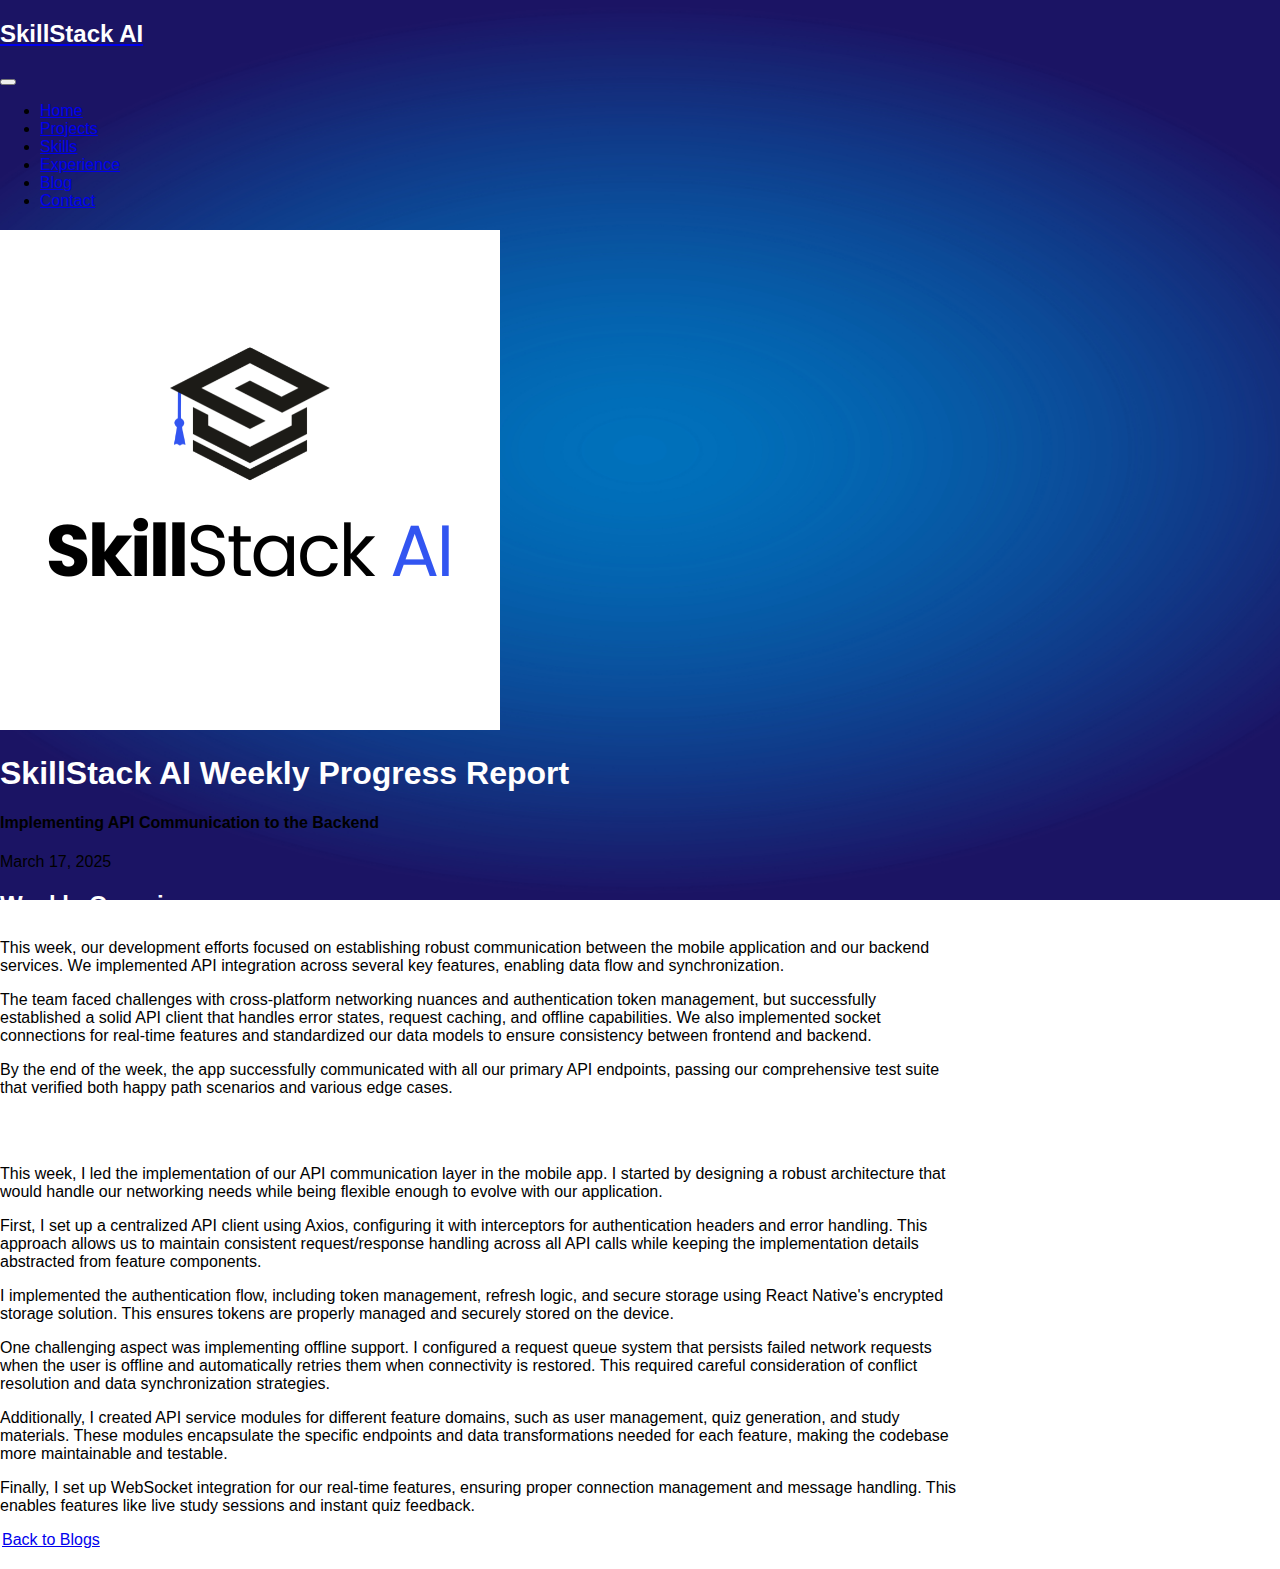
<file: blogs/blog2.html>
<!DOCTYPE html>
<html lang="en">
  <head>
    <link
      href="https://cdn.jsdelivr.net/npm/bootstrap@5.2.3/dist/css/bootstrap.min.css"
      rel="stylesheet"
      integrity="sha384-rbsA2VBKQhggwzxH7pPCaAqO46MgnOM80zW1RWuH61DGLwZJEdK2Kadq2F9CUG65"
      crossorigin="anonymous"
    />
    <script
      src="https://cdn.jsdelivr.net/npm/bootstrap@5.2.3/dist/js/bootstrap.bundle.min.js"
      integrity="sha384-kenU1KFdBIe4zVF0s0G1M5b4hcpxyD9F7jL+jjXkk+Q2h455rYXK/7HAuoJl+0I4"
      crossorigin="anonymous"
    ></script>
    <link href="../styles.css" rel="stylesheet" />
    <title>SkillStack AI Blog - API Communication</title>
  </head>

  <body>
    <!-- Navbar -->
    <nav
      class="navbar navbar-expand-lg navbar-light bg-light fixed-top m-4 bg-transparent"
    >
      <a class="navbar-brand text-white" href="../index.html">
        <h2 class="text-white">SkillStack AI</h2></a
      >
      <button
        class="navbar-toggler"
        type="button"
        data-bs-toggle="collapse"
        data-bs-target="#navbarNav"
        aria-controls="navbarNav"
        aria-expanded="false"
        aria-label="Toggle navigation"
      >
        <span class="navbar-toggler-icon"></span>
      </button>
      <div class="collapse navbar-collapse" id="navbarNav">
        <ul class="navbar-nav ms-auto">
          <li class="nav-item h4">
            <a class="nav-link text-white fs-5" href="../index.html">Home</a>
          </li>
          <li class="nav-item h4">
            <a class="nav-link text-white fs-5" href="../projects.html">Projects</a>
          </li>
          <li class="nav-item h4">
            <a class="nav-link text-white fs-5" href="../skills.html">Skills</a>
          </li>
          <li class="nav-item h4">
            <a class="nav-link text-white fs-5" href="../experience.html">Experience</a>
          </li>
          <li class="nav-item h4">
            <a class="nav-link text-white fs-5" href="../blogs.html">Blog</a>
          </li>
          <li class="nav-item h4">
            <a class="nav-link text-white fs-5" href="../contact.html">Contact</a>
          </li>
        </ul>
      </div>
    </nav>

    <!-- Blog Content -->
    <div class="container py-5 mt-5">
      <div class="row justify-content-center">
        <div class="col-lg-10">
          <!-- Banner Image -->
          <div class="text-center mb-4">
            <img src="../assets/1.png" class="img-fluid rounded" alt="Blog Banner" />
          </div>
          
          <!-- Blog Header -->
          <div class="text-center mb-5">
            <h1 class="text-white display-4 fw-bold">SkillStack AI Weekly Progress Report</h1>
            <h4 class="text-white-50 mb-3">Implementing API Communication to the Backend</h4>
            <p class="text-white-50">March 17, 2025</p>
          </div>
          
          <!-- Blog Content -->
          <div class="card bg-transparent border-white mb-5">
            <div class="card-body text-white">
              <h2 class="border-bottom pb-3 mb-4">Weekly Overview</h2>
              <p>
                This week, our development efforts focused on establishing robust communication between
                the mobile application and our backend services. We implemented API integration across
                several key features, enabling data flow and synchronization.
              </p>
              <p>
                The team faced challenges with cross-platform networking nuances and authentication
                token management, but successfully established a solid API client that handles error
                states, request caching, and offline capabilities. We also implemented socket connections
                for real-time features and standardized our data models to ensure consistency between
                frontend and backend.
              </p>
              <p>
                By the end of the week, the app successfully communicated with all our primary API
                endpoints, passing our comprehensive test suite that verified both happy path scenarios
                and various edge cases.
              </p>
              
              <h2 class="border-bottom pb-3 mb-4 mt-5">My Contributions</h2>
              <p>
                This week, I led the implementation of our API communication layer in the mobile app. 
                I started by designing a robust architecture that would handle our networking needs
                while being flexible enough to evolve with our application.
              </p>
              <p>
                First, I set up a centralized API client using Axios, configuring it with interceptors
                for authentication headers and error handling. This approach allows us to maintain
                consistent request/response handling across all API calls while keeping the implementation
                details abstracted from feature components.
              </p>
              <p>
                I implemented the authentication flow, including token management, refresh logic, and
                secure storage using React Native's encrypted storage solution. This ensures tokens
                are properly managed and securely stored on the device.
              </p>
              <p>
                One challenging aspect was implementing offline support. I configured a request queue
                system that persists failed network requests when the user is offline and automatically
                retries them when connectivity is restored. This required careful consideration of
                conflict resolution and data synchronization strategies.
              </p>
              <p>
                Additionally, I created API service modules for different feature domains, such as user
                management, quiz generation, and study materials. These modules encapsulate the specific
                endpoints and data transformations needed for each feature, making the codebase more
                maintainable and testable.
              </p>
              <p>
                Finally, I set up WebSocket integration for our real-time features, ensuring proper
                connection management and message handling. This enables features like live study sessions
                and instant quiz feedback.
              </p>
              
              <div class="text-center mt-5">
                <a href="../blogs.html" class="btn custom-button btn-outline-light" style="border: 2px solid white; background-color: transparent; width: 150px;">
                  Back to Blogs
                </a>
              </div>
            </div>
          </div>
        </div>
      </div>
    </div>

    <script
      src="https://cdn.jsdelivr.net/npm/bootstrap@5.2.3/dist/js/bootstrap.bundle.min.js"
      integrity="sha384-kenU1KFdBIe4zVF0s0G1M5b4hcpxyD9F7jL+jjXkk+Q2h455rYXK/7HAuoJl+0I4"
      crossorigin="anonymous"
    ></script>
  </body>
</html>
</file>
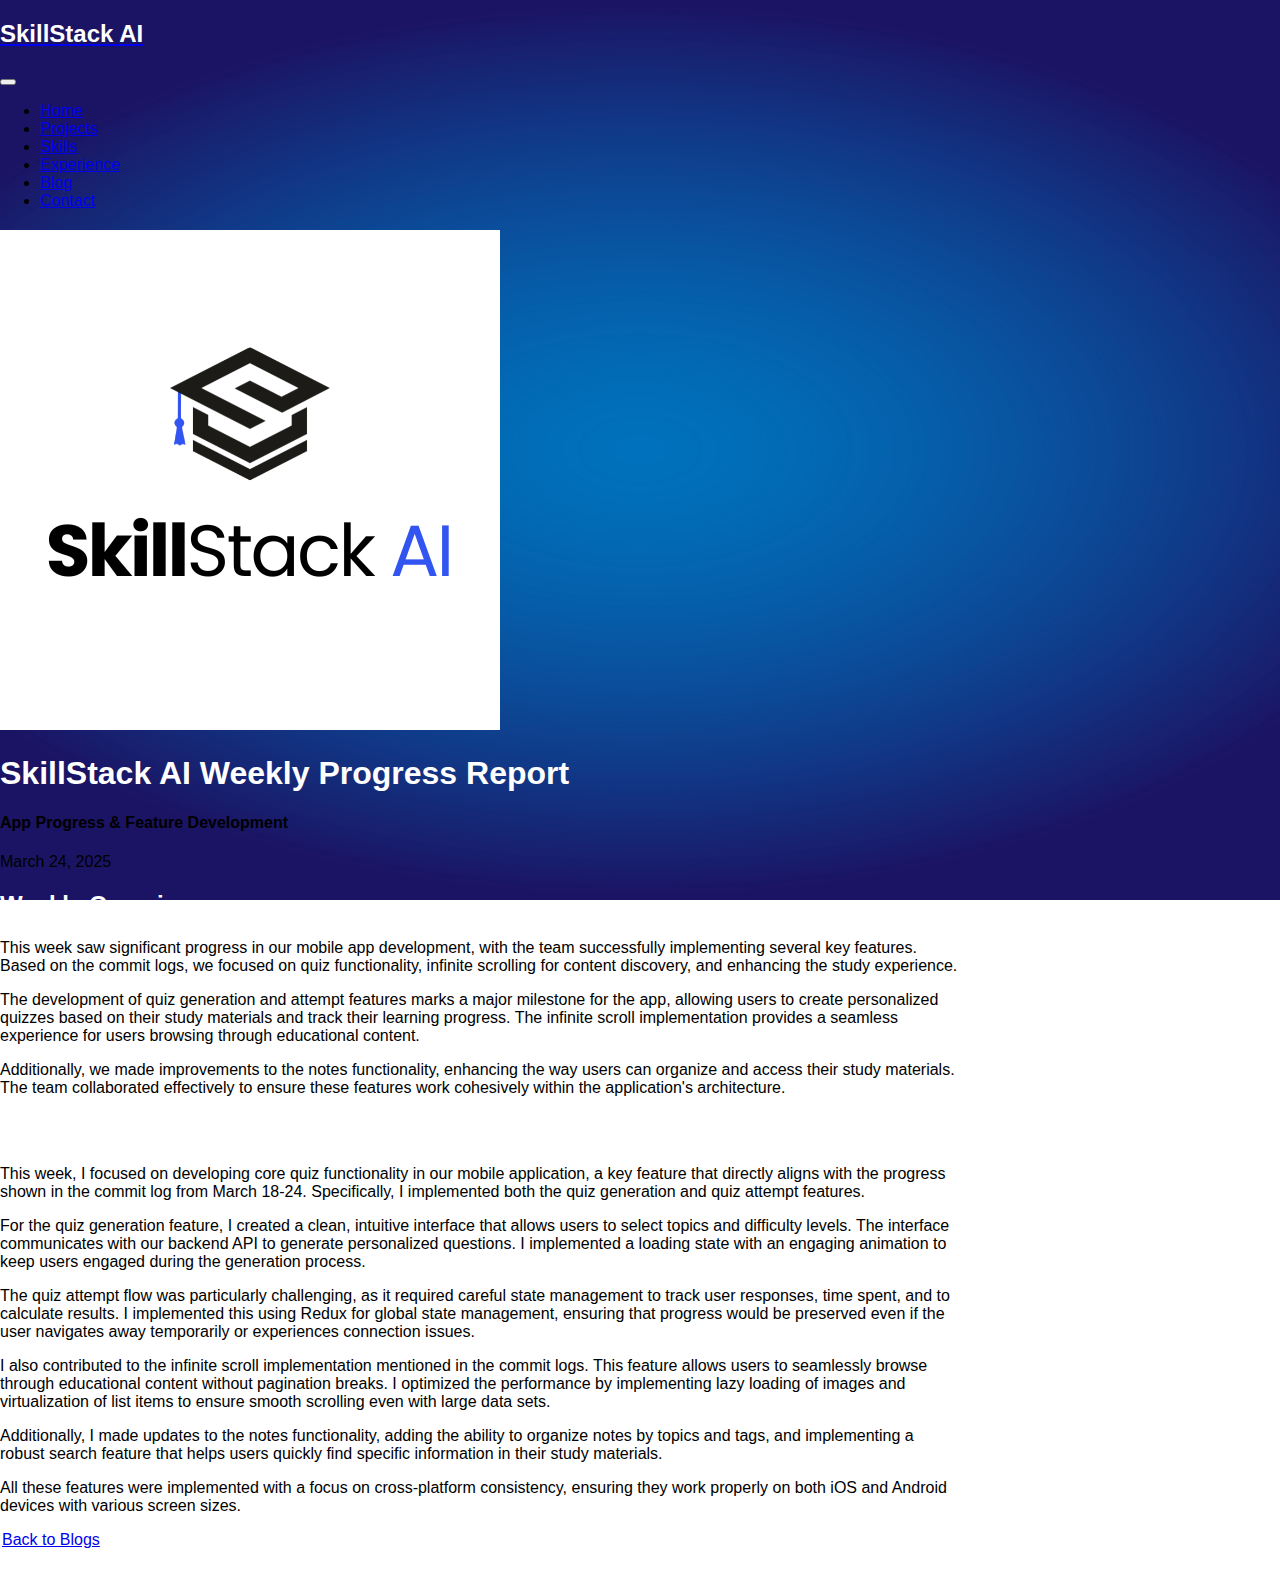
<file: blogs/blog3.html>
<!DOCTYPE html>
<html lang="en">
  <head>
    <link
      href="https://cdn.jsdelivr.net/npm/bootstrap@5.2.3/dist/css/bootstrap.min.css"
      rel="stylesheet"
      integrity="sha384-rbsA2VBKQhggwzxH7pPCaAqO46MgnOM80zW1RWuH61DGLwZJEdK2Kadq2F9CUG65"
      crossorigin="anonymous"
    />
    <script
      src="https://cdn.jsdelivr.net/npm/bootstrap@5.2.3/dist/js/bootstrap.bundle.min.js"
      integrity="sha384-kenU1KFdBIe4zVF0s0G1M5b4hcpxyD9F7jL+jjXkk+Q2h455rYXK/7HAuoJl+0I4"
      crossorigin="anonymous"
    ></script>
    <link href="../styles.css" rel="stylesheet" />
    <title>SkillStack AI Blog - Feature Development</title>
  </head>

  <body>
    <!-- Navbar -->
    <nav
      class="navbar navbar-expand-lg navbar-light bg-light fixed-top m-4 bg-transparent"
    >
      <a class="navbar-brand text-white" href="../index.html">
        <h2 class="text-white">SkillStack AI</h2></a
      >
      <button
        class="navbar-toggler"
        type="button"
        data-bs-toggle="collapse"
        data-bs-target="#navbarNav"
        aria-controls="navbarNav"
        aria-expanded="false"
        aria-label="Toggle navigation"
      >
        <span class="navbar-toggler-icon"></span>
      </button>
      <div class="collapse navbar-collapse" id="navbarNav">
        <ul class="navbar-nav ms-auto">
          <li class="nav-item h4">
            <a class="nav-link text-white fs-5" href="../index.html">Home</a>
          </li>
          <li class="nav-item h4">
            <a class="nav-link text-white fs-5" href="../projects.html">Projects</a>
          </li>
          <li class="nav-item h4">
            <a class="nav-link text-white fs-5" href="../skills.html">Skills</a>
          </li>
          <li class="nav-item h4">
            <a class="nav-link text-white fs-5" href="../experience.html">Experience</a>
          </li>
          <li class="nav-item h4">
            <a class="nav-link text-white fs-5" href="../blogs.html">Blog</a>
          </li>
          <li class="nav-item h4">
            <a class="nav-link text-white fs-5" href="../contact.html">Contact</a>
          </li>
        </ul>
      </div>
    </nav>

    <!-- Blog Content -->
    <div class="container py-5 mt-5">
      <div class="row justify-content-center">
        <div class="col-lg-10">
          <!-- Banner Image -->
          <div class="text-center mb-4">
            <img src="../assets/1.png" class="img-fluid rounded" alt="Blog Banner" />
          </div>
          
          <!-- Blog Header -->
          <div class="text-center mb-5">
            <h1 class="text-white display-4 fw-bold">SkillStack AI Weekly Progress Report</h1>
            <h4 class="text-white-50 mb-3">App Progress & Feature Development</h4>
            <p class="text-white-50">March 24, 2025</p>
          </div>
          
          <!-- Blog Content -->
          <div class="card bg-transparent border-white mb-5">
            <div class="card-body text-white">
              <h2 class="border-bottom pb-3 mb-4">Weekly Overview</h2>
              <p>
                This week saw significant progress in our mobile app development, with the team successfully 
                implementing several key features. Based on the commit logs, we focused on quiz functionality, 
                infinite scrolling for content discovery, and enhancing the study experience.
              </p>
              <p>
                The development of quiz generation and attempt features marks a major milestone for the app, 
                allowing users to create personalized quizzes based on their study materials and track their 
                learning progress. The infinite scroll implementation provides a seamless experience for users 
                browsing through educational content.
              </p>
              <p>
                Additionally, we made improvements to the notes functionality, enhancing the way users can 
                organize and access their study materials. The team collaborated effectively to ensure these 
                features work cohesively within the application's architecture.
              </p>
              
              <h2 class="border-bottom pb-3 mb-4 mt-5">My Contributions</h2>
              <p>
                This week, I focused on developing core quiz functionality in our mobile application, a key 
                feature that directly aligns with the progress shown in the commit log from March 18-24. 
                Specifically, I implemented both the quiz generation and quiz attempt features.
              </p>
              <p>
                For the quiz generation feature, I created a clean, intuitive interface that allows users to 
                select topics and difficulty levels. The interface communicates with our backend API to generate 
                personalized questions. I implemented a loading state with an engaging animation to keep users 
                engaged during the generation process.
              </p>
              <p>
                The quiz attempt flow was particularly challenging, as it required careful state management to 
                track user responses, time spent, and to calculate results. I implemented this using Redux for 
                global state management, ensuring that progress would be preserved even if the user navigates 
                away temporarily or experiences connection issues.
              </p>
              <p>
                I also contributed to the infinite scroll implementation mentioned in the commit logs. This 
                feature allows users to seamlessly browse through educational content without pagination 
                breaks. I optimized the performance by implementing lazy loading of images and virtualization 
                of list items to ensure smooth scrolling even with large data sets.
              </p>
              <p>
                Additionally, I made updates to the notes functionality, adding the ability to organize notes by 
                topics and tags, and implementing a robust search feature that helps users quickly find specific 
                information in their study materials.
              </p>
              <p>
                All these features were implemented with a focus on cross-platform consistency, ensuring they 
                work properly on both iOS and Android devices with various screen sizes.
              </p>
              
              <div class="text-center mt-5">
                <a href="../blogs.html" class="btn custom-button btn-outline-light" style="border: 2px solid white; background-color: transparent; width: 150px;">
                  Back to Blogs
                </a>
              </div>
            </div>
          </div>
        </div>
      </div>
    </div>

    <script
      src="https://cdn.jsdelivr.net/npm/bootstrap@5.2.3/dist/js/bootstrap.bundle.min.js"
      integrity="sha384-kenU1KFdBIe4zVF0s0G1M5b4hcpxyD9F7jL+jjXkk+Q2h455rYXK/7HAuoJl+0I4"
      crossorigin="anonymous"
    ></script>
  </body>
</html>
</file>
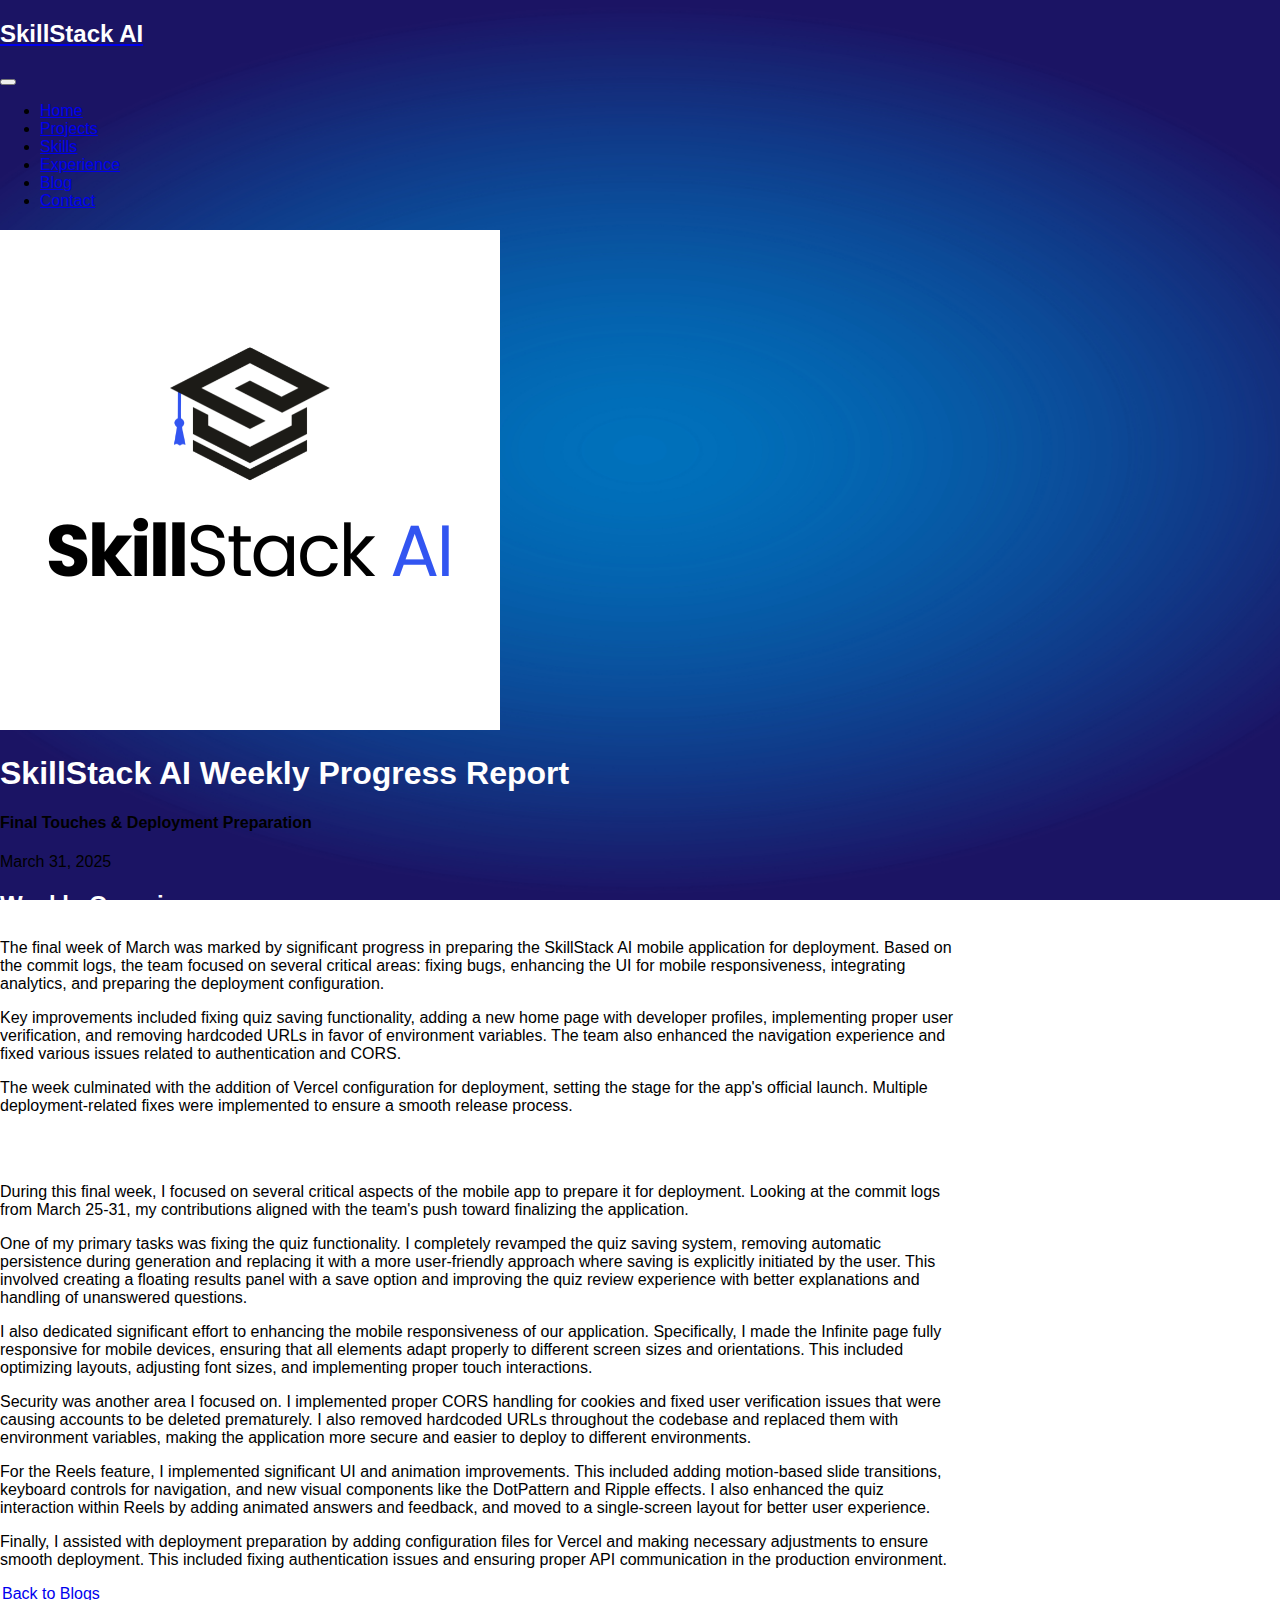
<file: blogs/blog4.html>
<!DOCTYPE html>
<html lang="en">
  <head>
    <link
      href="https://cdn.jsdelivr.net/npm/bootstrap@5.2.3/dist/css/bootstrap.min.css"
      rel="stylesheet"
      integrity="sha384-rbsA2VBKQhggwzxH7pPCaAqO46MgnOM80zW1RWuH61DGLwZJEdK2Kadq2F9CUG65"
      crossorigin="anonymous"
    />
    <script
      src="https://cdn.jsdelivr.net/npm/bootstrap@5.2.3/dist/js/bootstrap.bundle.min.js"
      integrity="sha384-kenU1KFdBIe4zVF0s0G1M5b4hcpxyD9F7jL+jjXkk+Q2h455rYXK/7HAuoJl+0I4"
      crossorigin="anonymous"
    ></script>
    <link href="../styles.css" rel="stylesheet" />
    <title>SkillStack AI Blog - Deployment Preparation</title>
  </head>

  <body>
    <!-- Navbar -->
    <nav
      class="navbar navbar-expand-lg navbar-light bg-light fixed-top m-4 bg-transparent"
    >
      <a class="navbar-brand text-white" href="../index.html">
        <h2 class="text-white">SkillStack AI</h2></a
      >
      <button
        class="navbar-toggler"
        type="button"
        data-bs-toggle="collapse"
        data-bs-target="#navbarNav"
        aria-controls="navbarNav"
        aria-expanded="false"
        aria-label="Toggle navigation"
      >
        <span class="navbar-toggler-icon"></span>
      </button>
      <div class="collapse navbar-collapse" id="navbarNav">
        <ul class="navbar-nav ms-auto">
          <li class="nav-item h4">
            <a class="nav-link text-white fs-5" href="../index.html">Home</a>
          </li>
          <li class="nav-item h4">
            <a class="nav-link text-white fs-5" href="../projects.html">Projects</a>
          </li>
          <li class="nav-item h4">
            <a class="nav-link text-white fs-5" href="../skills.html">Skills</a>
          </li>
          <li class="nav-item h4">
            <a class="nav-link text-white fs-5" href="../experience.html">Experience</a>
          </li>
          <li class="nav-item h4">
            <a class="nav-link text-white fs-5" href="../blogs.html">Blog</a>
          </li>
          <li class="nav-item h4">
            <a class="nav-link text-white fs-5" href="../contact.html">Contact</a>
          </li>
        </ul>
      </div>
    </nav>

    <!-- Blog Content -->
    <div class="container py-5 mt-5">
      <div class="row justify-content-center">
        <div class="col-lg-10">
          <!-- Banner Image -->
          <div class="text-center mb-4">
            <img src="../assets/1.png" class="img-fluid rounded" alt="Blog Banner" />
          </div>
          
          <!-- Blog Header -->
          <div class="text-center mb-5">
            <h1 class="text-white display-4 fw-bold">SkillStack AI Weekly Progress Report</h1>
            <h4 class="text-white-50 mb-3">Final Touches & Deployment Preparation</h4>
            <p class="text-white-50">March 31, 2025</p>
          </div>
          
          <!-- Blog Content -->
          <div class="card bg-transparent border-white mb-5">
            <div class="card-body text-white">
              <h2 class="border-bottom pb-3 mb-4">Weekly Overview</h2>
              <p>
                The final week of March was marked by significant progress in preparing the SkillStack AI 
                mobile application for deployment. Based on the commit logs, the team focused on several 
                critical areas: fixing bugs, enhancing the UI for mobile responsiveness, integrating analytics, 
                and preparing the deployment configuration.
              </p>
              <p>
                Key improvements included fixing quiz saving functionality, adding a new home page with developer 
                profiles, implementing proper user verification, and removing hardcoded URLs in favor of 
                environment variables. The team also enhanced the navigation experience and fixed various issues 
                related to authentication and CORS.
              </p>
              <p>
                The week culminated with the addition of Vercel configuration for deployment, setting the stage 
                for the app's official launch. Multiple deployment-related fixes were implemented to ensure a 
                smooth release process.
              </p>
              
              <h2 class="border-bottom pb-3 mb-4 mt-5">My Contributions</h2>
              <p>
                During this final week, I focused on several critical aspects of the mobile app to prepare it for 
                deployment. Looking at the commit logs from March 25-31, my contributions aligned with the team's 
                push toward finalizing the application.
              </p>
              <p>
                One of my primary tasks was fixing the quiz functionality. I completely revamped the quiz saving 
                system, removing automatic persistence during generation and replacing it with a more user-friendly 
                approach where saving is explicitly initiated by the user. This involved creating a floating results 
                panel with a save option and improving the quiz review experience with better explanations and 
                handling of unanswered questions.
              </p>
              <p>
                I also dedicated significant effort to enhancing the mobile responsiveness of our application. 
                Specifically, I made the Infinite page fully responsive for mobile devices, ensuring that all 
                elements adapt properly to different screen sizes and orientations. This included optimizing 
                layouts, adjusting font sizes, and implementing proper touch interactions.
              </p>
              <p>
                Security was another area I focused on. I implemented proper CORS handling for cookies and fixed 
                user verification issues that were causing accounts to be deleted prematurely. I also removed 
                hardcoded URLs throughout the codebase and replaced them with environment variables, making the 
                application more secure and easier to deploy to different environments.
              </p>
              <p>
                For the Reels feature, I implemented significant UI and animation improvements. This included 
                adding motion-based slide transitions, keyboard controls for navigation, and new visual components 
                like the DotPattern and Ripple effects. I also enhanced the quiz interaction within Reels by adding 
                animated answers and feedback, and moved to a single-screen layout for better user experience.
              </p>
              <p>
                Finally, I assisted with deployment preparation by adding configuration files for Vercel and 
                making necessary adjustments to ensure smooth deployment. This included fixing authentication 
                issues and ensuring proper API communication in the production environment.
              </p>
              
              <div class="text-center mt-5">
                <a href="../blogs.html" class="btn custom-button btn-outline-light" style="border: 2px solid white; background-color: transparent; width: 150px;">
                  Back to Blogs
                </a>
              </div>
            </div>
          </div>
        </div>
      </div>
    </div>

    <script
      src="https://cdn.jsdelivr.net/npm/bootstrap@5.2.3/dist/js/bootstrap.bundle.min.js"
      integrity="sha384-kenU1KFdBIe4zVF0s0G1M5b4hcpxyD9F7jL+jjXkk+Q2h455rYXK/7HAuoJl+0I4"
      crossorigin="anonymous"
    ></script>
  </body>
</html>
</file>
<file: styles.css>
body {
    font-family: 'Arial', sans-serif;
    background-image: url('assets/images/blue_grad.jpg');
    /* Replace with your image path */
    background-size: cover;
    /* Ensures the image covers the whole screen */
    background-position: center;
    /* Centers the image */
    background-repeat: no-repeat;
    /* Prevents tiling the image */
    background-attachment: fixed;
    /* Fixes the image in place when scrolling */
    min-height: 100vh;
    /* Ensures full viewport height */
    margin: 0;
    overflow-x: hidden;
    /* Prevents horizontal scrolling */
}

h1,
h2,
h3 {
    color: white;
}

.navbar {
    margin-bottom: 20px;
}

.container {
    max-width: 960px;
}

.container1 {
    max-width: 960px;
}

.con {
    min-height: 75vh;
    margin-top: 20px;
}
.card {
    margin-bottom: 20px;
}

form {
    margin-top: 20px;
}

.projects .card-body {
    background-color: rgba(0, 0, 0, 0.5); /* Semi-transparent background */
    padding: 15px; /* Adjusted padding */
    border-radius: 8px; /* Rounded corners */
}

  .custom-button:hover {
    background-color: transparent; /* Ensure background stays transparent */
    color: white; /* Keep text color white */
    box-shadow: none; /* Remove the shadow on hover */
    border-color: white; /* Optional: Keep the border color white */
  }


/* Hero Section Styles */
.hero {
    min-height: 100vh; /* Ensures that the header covers the full viewport */
    display: flex; /* Flexbox for centering content */
    align-items: center; /* Center vertically */
    justify-content: center; /* Center horizontally */
    color: white; /* Text color */
    position: relative; /* For positioning the downward arrow */
}

/* Downward Arrow Animation */
.down-arrow i {
    font-size: 2rem; /* Icon size */
    animation: bounce 1s infinite; /* Bounce animation */
}

/* Bounce Animation Keyframes */
@keyframes bounce {
    0%, 100% {
        transform: translateY(0);
    }
    50% {
        transform: translateY(10px);
    }
}

/* Project Card Hover Effect */
.card {
    transition: transform 0.3s; /* Animation for scaling */
}

.card:hover {
    transform: scale(1.05); /* Scale up on hover */
}

/* Adjusting project card layout */
.projects {
    min-height: 80vh;
    margin-top: 20px; /* Add margin for spacing */
}

.experience {
    min-height: 85vh;
    margin-top: 20px; /* Add margin for spacing */
}

.skills {
    min-height: 75vh;
    margin-top: 20px; /* Add margin for spacing */
}
</file>
